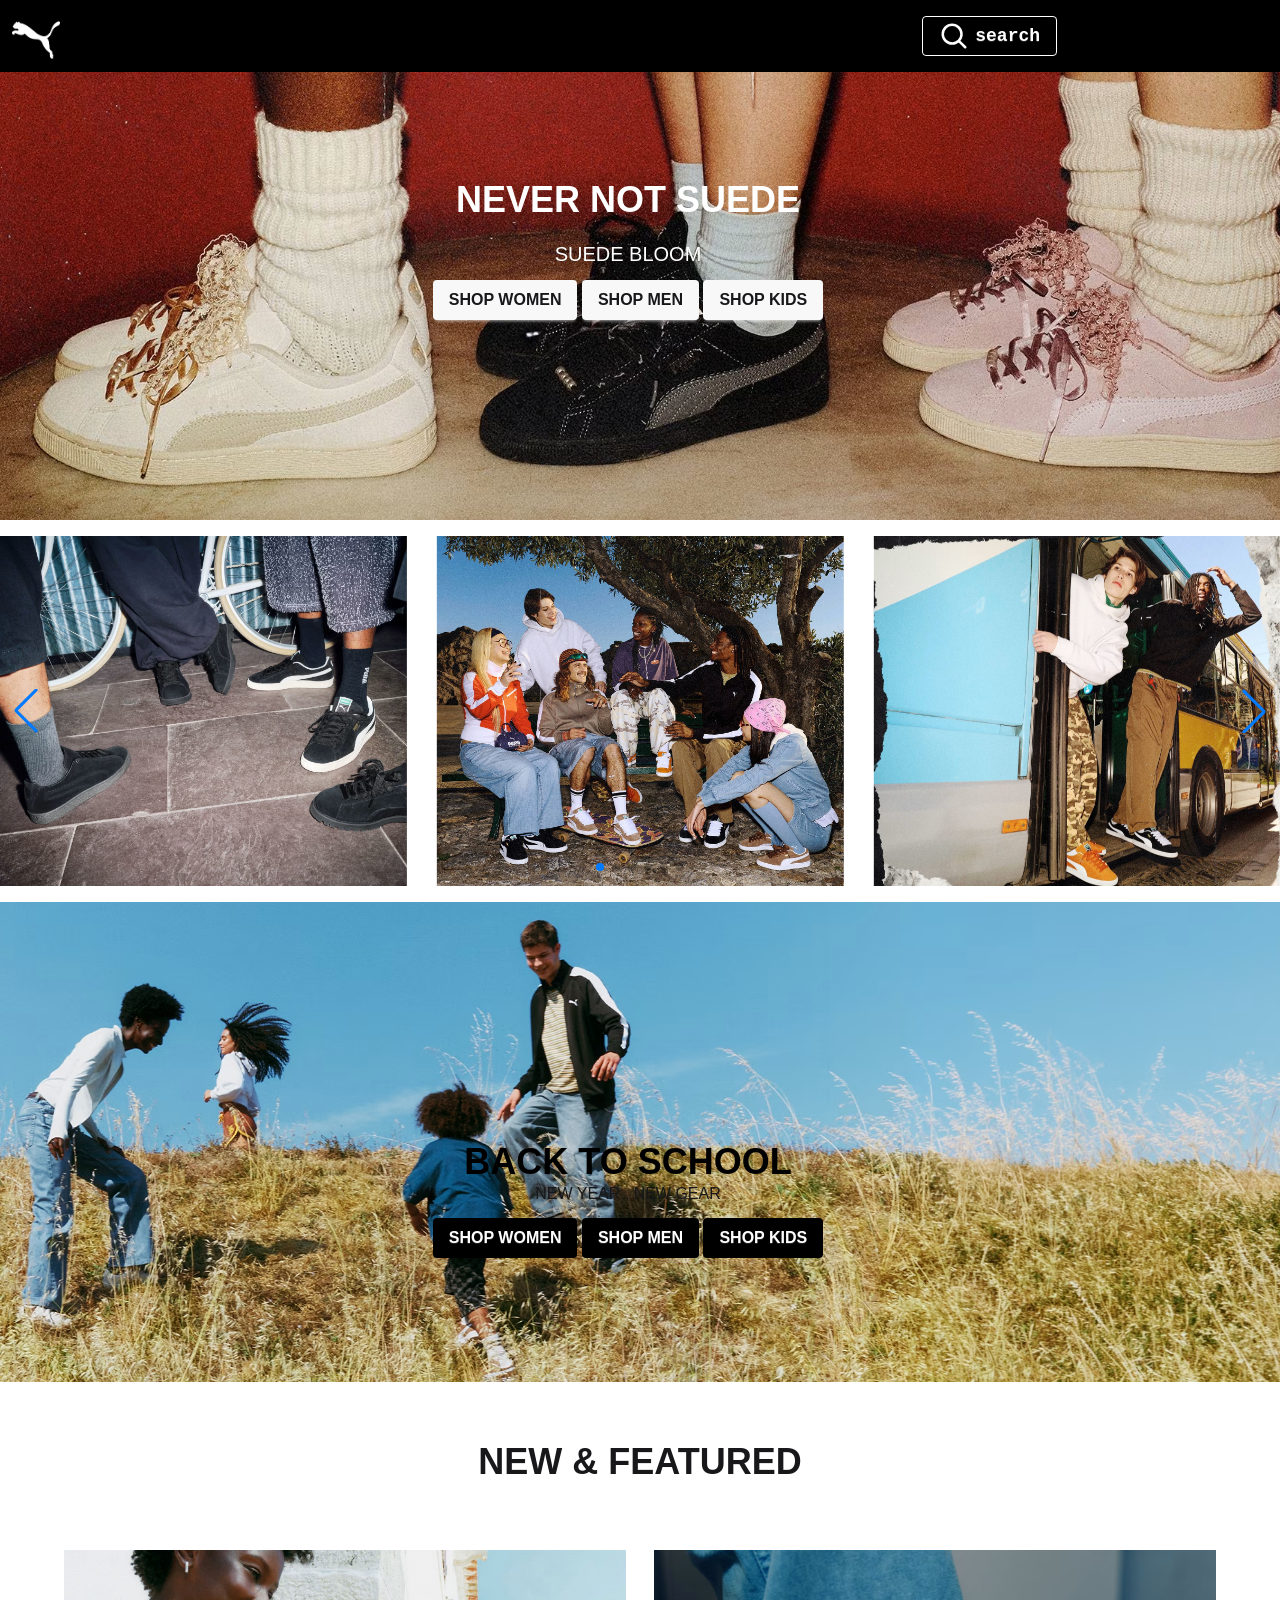
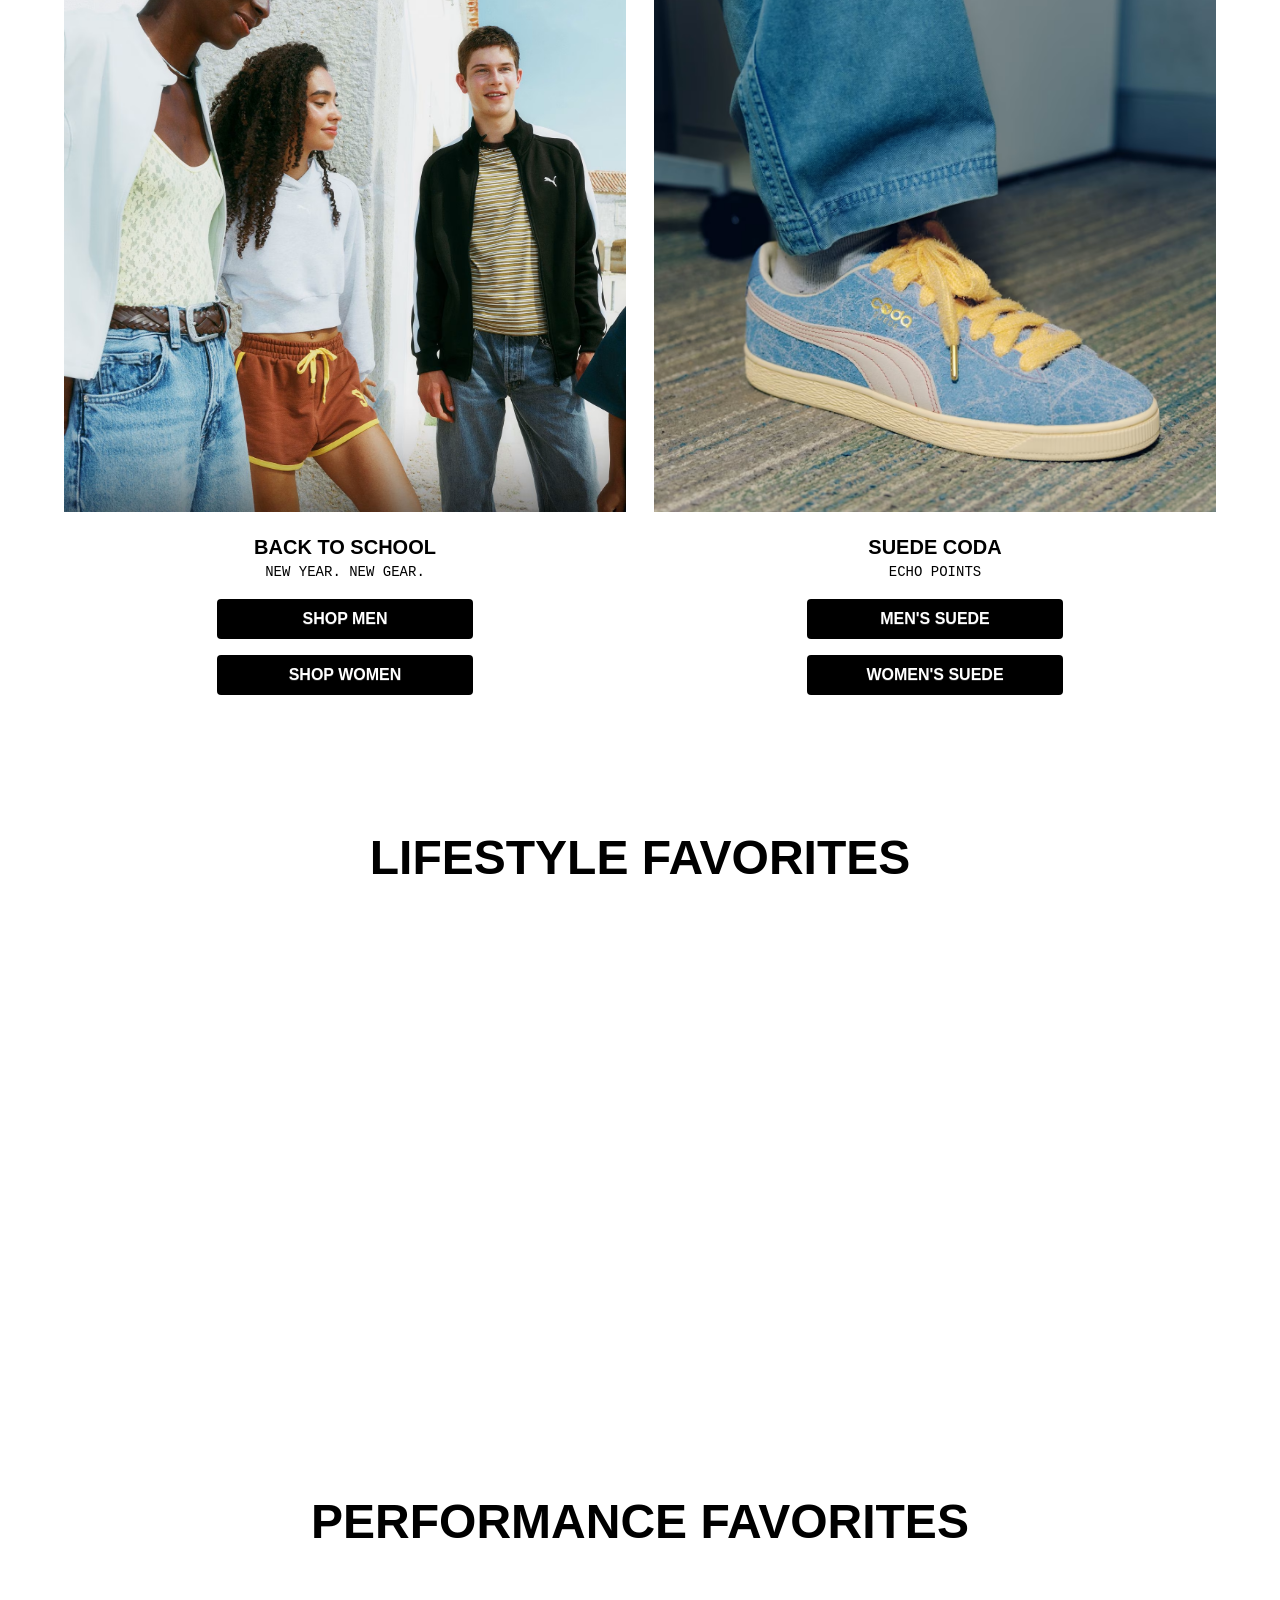
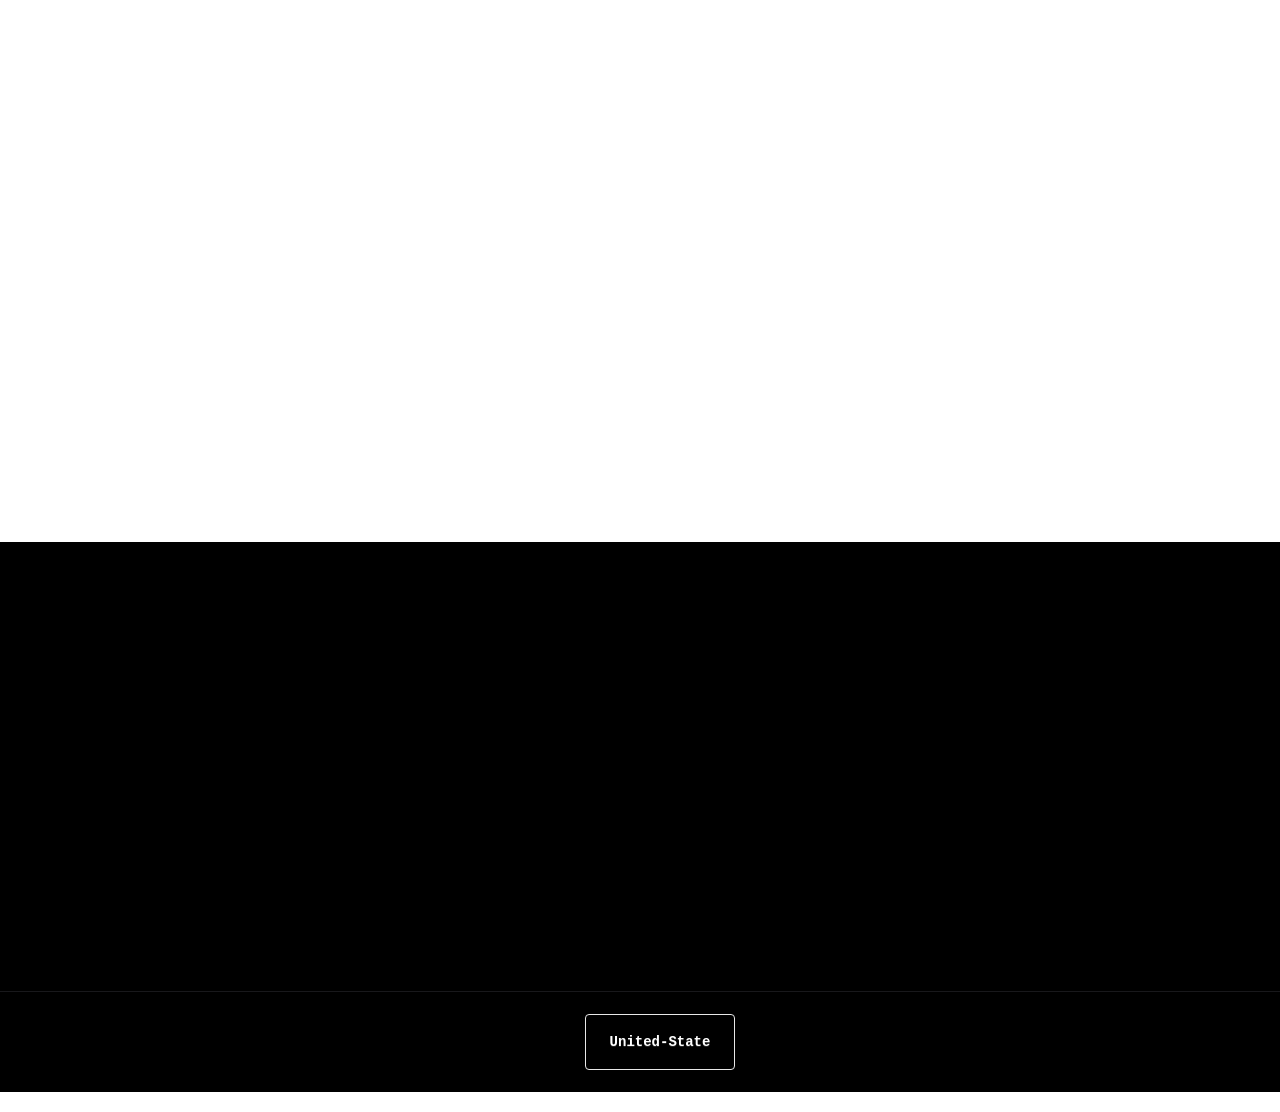
<file: index.html>
<!DOCTYPE html>
<html lang="en">
<head>
  <meta charset="UTF-8">
  <meta name="viewport" content="width=device-width, initial-scale=1.0">
  <title>PUMA.com | Clothing, Shoes, Accessories | PUMA US</title>
  <link rel="icon" href="./images/favicon.png">
  <script type="module" crossorigin src="./assets/index-BhN2_2Dj.js"></script>
  <link rel="stylesheet" crossorigin href="./assets/index-mYCbTjLN.css">
</head>
<body>
<!--#region wrapper-->
<div class="wrapper w-full bg-white">
<header class="w-full header bg-neutral-200 fixed z-10 h-18 lg:flex hidden">
  <!--#region menu-->
  <nav class="bg-black container  nav capitalize max-w-375 mx-auto h-full flex 
  gap-3 flex-row transition-all duration-200 hover:text-gray-300
  ">
    <img src="./images/favicon.png" class="h-full p-3 m-1  px-2 " alt="puma">
    
     
    <div class=" menucontainer1  font-bold px-2 h-full text-white w-[70%] hover:text-white
    gap-7 flex items-center ">
   </div>
      
  <div class="btnheader w-[15%] flex justify-center items-center">
    <button class="btn btn-secondary bg-black border-white hover:bg-gray-400 shadow-none font-mono text-white text-[18px]">
      <svg width="30px" height="30px" viewBox="0 0 24 24" fill="none" xmlns="http://www.w3.org/2000/svg">
<path d="M15.7955 15.8111L21 21M18 10.5C18 14.6421 14.6421 18 10.5 18C6.35786 18 3 14.6421 3 10.5C3 6.35786 6.35786 3 10.5 3C14.6421 3 18 6.35786 18 10.5Z" stroke="white" stroke-width="2" stroke-linecap="round" stroke-linejoin="round"/>
</svg>
            search
            </button>
  </div>
       <div class="menudo gap-8 flex items-center justify-start gap-4 w-[15%]">
           
            <div class="svg  w-[200px] gap-5 flex justify-between ">
              
            </div>
       </div>

  </nav>
  <!--#endregion menu-->
</header>
<!--#regin header mobile-->
<div class="headermob flex lg:hidden z-10 w-full justify-between gap-3 h-[40px] bg-black">
 
    <div class="menucon w-auto shrink-0 flex flex-row justify-start gap-1">
    </div>

 <div class="logo shrink-0">
  <img src="./images/favicon.png" class="w-12 h-10 " alt="">
 </div>
 <div class="menucondo w-auto shrink-0 flex justify-end flex-row">
   <div class="person">
    <button class="w-[40px] h-[40px] rounded-[20px] bg-black flex justify-center items-center hover:bg-gray-900 shadow-none border-none">
   <img src="./images/person.svg" class="w-5 h-5" alt="">
  </button>
  </div>
  <div class="basket">
    <button class="w-[40px] h-[40px] rounded-[20px] bg-black flex justify-center items-center hover:bg-gray-900 shadow-none border-none">
   <img src="./images/basket.svg " class="w-5 h-5" alt="">
  </button>
  </div>
  </div>
 
</div>
<!--#endregion header mobile-->

<!--#region firstbackground-->
<div class="w-full max-w-375 mx-auto lg:h-130 firstbackground flex h-80 "></div>
<!--#endregion firstbackground-->

<!--#region swiper1-->
<div class="hero-swiper w-full mt-4 max-w-375 container mx-auto "></div>
<!--#endregion swiper1-->

<!--#region secondbg desktop-->
<div class="secondbg w-full max-w-375 mx-auto lg:h-120 mt-4 flex h-80 "></div>
<!--#endregion secondbg desktop-->
 

<!--#region card-->
<div class="card flex md:flex container lg:mx-auto w-full lg:h-240 lg:flex-col lg:my-10 
 justify-center  max-w-375 bg-white">
  </div>
<!--#endregion card-->

<!--#region products desktop-->
<div class="products hidden max-w-375 w-full h-[660px] bg-white container lg:flex flex-col mx-auto items-center">
<span class="capitalize font-bold text-5xl text-black mt-3">LIFESTYLE FAVORITES</span>
<div class="probox w-full h-[550px] mt-3  flex flex-row "></div>
</div>
<!--#endregion products desktop-->
<!--#region products mobile-->
<div class="products lg:hidden w-full flex flex-col bg-white items-center">
<span class="capitalize font-bold text-2xl text-black mb-4 mt-5">LIFESTYLE FAVORITES</span>
<div class="proboxmob w-full flex flex-col justify-center items-center ">
    
</div>
</div>
<!--#endregion products mobile-->

<!--#region pro desktop-->
<div class="pro hidden max-w-375 w-full h-[660px] container lg:flex flex-col mx-auto items-center">
<span class="capitalize font-bold text-black text-5xl mt-4">PERFORMANCE FAVORITES</span>
<div class="probox2 w-full h-[550px] mt-5  flex flex-row "></div>
</div>
<!--#endregion pro desktop-->
<!--#region pro mobile-->
<div class="mobilepro w-full text-black h-150 bg-white flex flex-col items-center lg:hidden">

</div>
<!--#endregion pro mobile-->

<!--#region footerdesktop-->
<div class="footerdesk hidden  bg-black w-full mx-auto container lg:flex flex-col max-w-375 h-[550px]">
<div class="firstpart  w-full h-[450px] flex flex-row">
   
  <div class="first flex-1 min-w-0 flex justify-center items-start lg:px-24 flex-col h-full ">
</div>

  <div class="sec flex-1 min-w-0 flex justify-center items-start lg:px-22 flex-col h-full ">
   
  </div>
  
  <div class="third flex-1 min-w-0 flex justify-center items-start lg:px-22 flex-col h-full ">
    
  </div>
  <div class="forth flex-1 min-w-0 flex justify-center items-start lg:px-22 flex-col h-full ">
  
  </div>
</div>
<hr class="w-full bg-white">

<div class="footerdesksec w-full h-25 flex flex-row ">
  
  <div class="partyek flex-1 min-w-0 h-full mt-5 px-5 flex flex-row gap-3">
   </div>
   <div class="Language flex-1 min-w-0 flex justify-center items-center">
    <button class="btn btn-xs bg-black font-mono shadow-none hover:bg-gray-300
    sm:btn-sm md:btn-md lg:btn-lg xl:btn-xl capitalize text-white text-[14px] ">United-state</button>
   </div>
   <div class="text flex-1 min-w-0 mt-5 flex flex-col items-end">
    
   </div>

</div>

</div>
<!--#endregion footerdesktop-->
<!--#region footer mobile-->
<div class="lg:hidden flex w-full h-125 bg-black overflow-hidden flex-col">
<div class="ghesmataval w-[98%] "></div>
<div class="Language w-[95%]  flex justify-center items-center">
    <button class="btn btn-xs bg-black font-mono shadow-none hover:bg-gray-300
    sm:btn-sm md:btn-md lg:btn-lg xl:btn-xl capitalize text-white text-[14px] ">United-state</button>
   </div>
  <hr class="w-full bg-white mt-4 ">
  <div class="icons w-full h-[50px] mt-5 px-5 flex justify-center items-center flex-row gap-6 ">
   </div>
</div>
<!--#endregion footer mobile-->


</div>
<!--#endregion wrapper-->




<script src="./swiper/swiper-bundle.min.js"></script>
</body>
</html>
</file>
<file: assets/index-mYCbTjLN.css>
:root{--swiper-theme-color:#007aff}:host{z-index:1;margin-left:auto;margin-right:auto;display:block;position:relative}.swiper{z-index:1;margin-left:auto;margin-right:auto;padding:0;list-style:none;display:block;position:relative;overflow:hidden}.swiper-vertical>.swiper-wrapper{flex-direction:column}.swiper-wrapper{box-sizing:initial;height:100%;transition-property:transform;transition-timing-function:var(--swiper-wrapper-transition-timing-function,initial);z-index:1;width:100%;display:flex;position:relative}.swiper-android .swiper-slide,.swiper-ios .swiper-slide,.swiper-wrapper{transform:translateZ(0)}.swiper-horizontal{touch-action:pan-y}.swiper-vertical{touch-action:pan-x}.swiper-slide{flex-shrink:0;width:100%;height:100%;transition-property:transform;display:block;position:relative}.swiper-slide-invisible-blank{visibility:hidden}.swiper-autoheight,.swiper-autoheight .swiper-slide{height:auto}.swiper-autoheight .swiper-wrapper{align-items:flex-start;transition-property:transform,height}.swiper-backface-hidden .swiper-slide{backface-visibility:hidden;transform:translateZ(0)}.swiper-3d.swiper-css-mode .swiper-wrapper{perspective:1200px}.swiper-3d .swiper-wrapper{transform-style:preserve-3d}.swiper-3d{perspective:1200px}.swiper-3d .swiper-cube-shadow,.swiper-3d .swiper-slide{transform-style:preserve-3d}.swiper-css-mode>.swiper-wrapper{scrollbar-width:none;-ms-overflow-style:none;overflow:auto}.swiper-css-mode>.swiper-wrapper::-webkit-scrollbar{display:none}.swiper-css-mode>.swiper-wrapper>.swiper-slide{scroll-snap-align:start start}.swiper-css-mode.swiper-horizontal>.swiper-wrapper{scroll-snap-type:x mandatory}.swiper-css-mode.swiper-horizontal>.swiper-wrapper>.swiper-slide:first-child{margin-inline-start:var(--swiper-slides-offset-before);scroll-margin-inline-start:var(--swiper-slides-offset-before)}.swiper-css-mode.swiper-horizontal>.swiper-wrapper>.swiper-slide:last-child{margin-inline-end:var(--swiper-slides-offset-after)}.swiper-css-mode.swiper-vertical>.swiper-wrapper{scroll-snap-type:y mandatory}.swiper-css-mode.swiper-vertical>.swiper-wrapper>.swiper-slide:first-child{margin-block-start:var(--swiper-slides-offset-before);scroll-margin-block-start:var(--swiper-slides-offset-before)}.swiper-css-mode.swiper-vertical>.swiper-wrapper>.swiper-slide:last-child{margin-block-end:var(--swiper-slides-offset-after)}.swiper-css-mode.swiper-free-mode>.swiper-wrapper{scroll-snap-type:none}.swiper-css-mode.swiper-free-mode>.swiper-wrapper>.swiper-slide{scroll-snap-align:none}.swiper-css-mode.swiper-centered>.swiper-wrapper:before{content:"";flex-shrink:0;order:9999}.swiper-css-mode.swiper-centered>.swiper-wrapper>.swiper-slide{scroll-snap-align:center center;scroll-snap-stop:always}.swiper-css-mode.swiper-centered.swiper-horizontal>.swiper-wrapper>.swiper-slide:first-child{margin-inline-start:var(--swiper-centered-offset-before)}.swiper-css-mode.swiper-centered.swiper-horizontal>.swiper-wrapper:before{height:100%;min-height:1px;width:var(--swiper-centered-offset-after)}.swiper-css-mode.swiper-centered.swiper-vertical>.swiper-wrapper>.swiper-slide:first-child{margin-block-start:var(--swiper-centered-offset-before)}.swiper-css-mode.swiper-centered.swiper-vertical>.swiper-wrapper:before{height:var(--swiper-centered-offset-after);width:100%;min-width:1px}.swiper-3d .swiper-slide-shadow,.swiper-3d .swiper-slide-shadow-bottom,.swiper-3d .swiper-slide-shadow-left,.swiper-3d .swiper-slide-shadow-right,.swiper-3d .swiper-slide-shadow-top{pointer-events:none;z-index:10;width:100%;height:100%;position:absolute;top:0;left:0}.swiper-3d .swiper-slide-shadow{background:#00000026}.swiper-3d .swiper-slide-shadow-left{background-image:linear-gradient(270deg,#00000080,#0000)}.swiper-3d .swiper-slide-shadow-right{background-image:linear-gradient(90deg,#00000080,#0000)}.swiper-3d .swiper-slide-shadow-top{background-image:linear-gradient(#0000,#00000080)}.swiper-3d .swiper-slide-shadow-bottom{background-image:linear-gradient(#00000080,#0000)}.swiper-lazy-preloader{border:4px solid var(--swiper-preloader-color,var(--swiper-theme-color));box-sizing:border-box;transform-origin:50%;z-index:10;border-top:4px solid #0000;border-radius:50%;width:42px;height:42px;margin-top:-21px;margin-left:-21px;position:absolute;top:50%;left:50%}:is(.swiper-watch-progress .swiper-slide-visible,.swiper:not(.swiper-watch-progress)) .swiper-lazy-preloader{animation:1s linear infinite swiper-preloader-spin}.swiper-lazy-preloader-white{--swiper-preloader-color:#fff}.swiper-lazy-preloader-black{--swiper-preloader-color:#000}@keyframes swiper-preloader-spin{0%{transform:rotate(0)}to{transform:rotate(1turn)}}.swiper-virtual .swiper-slide{-webkit-backface-visibility:hidden;transform:translateZ(0)}.swiper-virtual.swiper-css-mode .swiper-wrapper:after{content:"";pointer-events:none;position:absolute;top:0;left:0}.swiper-virtual.swiper-css-mode.swiper-horizontal .swiper-wrapper:after{height:1px;width:var(--swiper-virtual-size)}.swiper-virtual.swiper-css-mode.swiper-vertical .swiper-wrapper:after{height:var(--swiper-virtual-size);width:1px}:root{--swiper-navigation-size:44px}.swiper-button-next,.swiper-button-prev{color:var(--swiper-navigation-color,var(--swiper-theme-color));cursor:pointer;height:var(--swiper-navigation-size);width:var(--swiper-navigation-size);z-index:10;justify-content:center;align-items:center;display:flex;position:absolute}:is(.swiper-button-next,.swiper-button-prev).swiper-button-disabled{cursor:auto;opacity:.35;pointer-events:none}:is(.swiper-button-next,.swiper-button-prev).swiper-button-hidden{cursor:auto;opacity:0;pointer-events:none}.swiper-navigation-disabled :is(.swiper-button-next,.swiper-button-prev){display:none!important}:is(.swiper-button-next,.swiper-button-prev) ::slotted(svg),:is(.swiper-button-next,.swiper-button-prev) svg{object-fit:contain;transform-origin:50%;fill:currentColor;pointer-events:none;width:100%;height:100%}.swiper-button-lock{display:none}.swiper-button-next,.swiper-button-prev{margin-top:calc(0px - var(--swiper-navigation-size)/2);top:var(--swiper-navigation-top-offset,50%)}.swiper-button-prev{left:var(--swiper-navigation-sides-offset,4px);right:auto}.swiper-button-prev .swiper-navigation-icon,.swiper-button-prev ::slotted(.swiper-navigation-icon){transform:rotate(180deg)}.swiper-button-next{left:auto;right:var(--swiper-navigation-sides-offset,4px)}.swiper-horizontal .swiper-button-next,.swiper-horizontal .swiper-button-prev,.swiper-horizontal~.swiper-button-next,.swiper-horizontal~.swiper-button-prev{margin-left:0;margin-top:calc(0px - var(--swiper-navigation-size)/2);top:var(--swiper-navigation-top-offset,50%)}.swiper-horizontal.swiper-rtl .swiper-button-next,.swiper-horizontal.swiper-rtl~.swiper-button-next,.swiper-horizontal~.swiper-button-prev,.swiper-horizontal .swiper-button-prev{left:var(--swiper-navigation-sides-offset,4px);right:auto}.swiper-horizontal.swiper-rtl .swiper-button-prev,.swiper-horizontal.swiper-rtl~.swiper-button-prev,.swiper-horizontal~.swiper-button-next,.swiper-horizontal .swiper-button-next{left:auto;right:var(--swiper-navigation-sides-offset,4px)}:is(.swiper-horizontal.swiper-rtl .swiper-button-next,.swiper-horizontal.swiper-rtl~.swiper-button-next,.swiper-horizontal~.swiper-button-prev,.swiper-horizontal .swiper-button-prev) .swiper-navigation-icon,:is(.swiper-horizontal.swiper-rtl .swiper-button-next,.swiper-horizontal.swiper-rtl~.swiper-button-next,.swiper-horizontal~.swiper-button-prev,.swiper-horizontal .swiper-button-prev) ::slotted(.swiper-navigation-icon){transform:rotate(180deg)}:is(.swiper-horizontal.swiper-rtl .swiper-button-prev,.swiper-horizontal.swiper-rtl~.swiper-button-prev) .swiper-navigation-icon,:is(.swiper-horizontal.swiper-rtl .swiper-button-prev,.swiper-horizontal.swiper-rtl~.swiper-button-prev) ::slotted(.swiper-navigation-icon){transform:rotate(0)}.swiper-vertical .swiper-button-next,.swiper-vertical .swiper-button-prev,.swiper-vertical~.swiper-button-next,.swiper-vertical~.swiper-button-prev{left:var(--swiper-navigation-top-offset,50%);margin-left:calc(0px - var(--swiper-navigation-size)/2);margin-top:0;right:auto}.swiper-vertical .swiper-button-prev,.swiper-vertical~.swiper-button-prev{bottom:auto;top:var(--swiper-navigation-sides-offset,4px)}:is(.swiper-vertical .swiper-button-prev,.swiper-vertical~.swiper-button-prev) .swiper-navigation-icon,:is(.swiper-vertical .swiper-button-prev,.swiper-vertical~.swiper-button-prev) ::slotted(.swiper-navigation-icon){transform:rotate(-90deg)}.swiper-vertical .swiper-button-next,.swiper-vertical~.swiper-button-next{bottom:var(--swiper-navigation-sides-offset,4px);top:auto}:is(.swiper-vertical .swiper-button-next,.swiper-vertical~.swiper-button-next) .swiper-navigation-icon,:is(.swiper-vertical .swiper-button-next,.swiper-vertical~.swiper-button-next) ::slotted(.swiper-navigation-icon){transform:rotate(90deg)}.swiper-pagination{text-align:center;z-index:10;transition:opacity .3s;position:absolute;transform:translateZ(0)}.swiper-pagination.swiper-pagination-hidden{opacity:0}.swiper-pagination.swiper-pagination-disabled,.swiper-pagination-disabled>.swiper-pagination{display:none!important}.swiper-horizontal>.swiper-pagination-bullets,.swiper-pagination-bullets.swiper-pagination-horizontal,.swiper-pagination-custom,.swiper-pagination-fraction{bottom:var(--swiper-pagination-bottom,8px);left:0;top:var(--swiper-pagination-top,auto);width:100%}.swiper-pagination-bullets-dynamic{font-size:0;overflow:hidden}.swiper-pagination-bullets-dynamic .swiper-pagination-bullet{position:relative;transform:scale(.33)}.swiper-pagination-bullets-dynamic .swiper-pagination-bullet-active,.swiper-pagination-bullets-dynamic .swiper-pagination-bullet-active-main{transform:scale(1)}.swiper-pagination-bullets-dynamic .swiper-pagination-bullet-active-prev{transform:scale(.66)}.swiper-pagination-bullets-dynamic .swiper-pagination-bullet-active-prev-prev{transform:scale(.33)}.swiper-pagination-bullets-dynamic .swiper-pagination-bullet-active-next{transform:scale(.66)}.swiper-pagination-bullets-dynamic .swiper-pagination-bullet-active-next-next{transform:scale(.33)}.swiper-pagination-bullet{background:var(--swiper-pagination-bullet-inactive-color,#000);border-radius:var(--swiper-pagination-bullet-border-radius,50%);height:var(--swiper-pagination-bullet-height,var(--swiper-pagination-bullet-size,8px));opacity:var(--swiper-pagination-bullet-inactive-opacity,.2);width:var(--swiper-pagination-bullet-width,var(--swiper-pagination-bullet-size,8px));display:inline-block}button.swiper-pagination-bullet{appearance:none;box-shadow:none;border:none;margin:0;padding:0}.swiper-pagination-clickable .swiper-pagination-bullet{cursor:pointer}.swiper-pagination-bullet:only-child{display:none!important}.swiper-pagination-bullet-active{background:var(--swiper-pagination-color,var(--swiper-theme-color));opacity:var(--swiper-pagination-bullet-opacity,1)}.swiper-pagination-vertical.swiper-pagination-bullets,.swiper-vertical>.swiper-pagination-bullets{left:var(--swiper-pagination-left,auto);right:var(--swiper-pagination-right,8px);top:50%;transform:translateY(-50%)}:is(.swiper-pagination-vertical.swiper-pagination-bullets,.swiper-vertical>.swiper-pagination-bullets) .swiper-pagination-bullet{margin:var(--swiper-pagination-bullet-vertical-gap,6px) 0;display:block}:is(.swiper-pagination-vertical.swiper-pagination-bullets,.swiper-vertical>.swiper-pagination-bullets).swiper-pagination-bullets-dynamic{width:8px;top:50%;transform:translateY(-50%)}:is(.swiper-pagination-vertical.swiper-pagination-bullets,.swiper-vertical>.swiper-pagination-bullets).swiper-pagination-bullets-dynamic .swiper-pagination-bullet{transition:transform .2s,top .2s;display:inline-block}:is(.swiper-horizontal>.swiper-pagination-bullets,.swiper-pagination-horizontal.swiper-pagination-bullets) .swiper-pagination-bullet{margin:0 var(--swiper-pagination-bullet-horizontal-gap,4px)}:is(.swiper-horizontal>.swiper-pagination-bullets,.swiper-pagination-horizontal.swiper-pagination-bullets).swiper-pagination-bullets-dynamic{white-space:nowrap;left:50%;transform:translate(-50%)}:is(.swiper-horizontal>.swiper-pagination-bullets,.swiper-pagination-horizontal.swiper-pagination-bullets).swiper-pagination-bullets-dynamic .swiper-pagination-bullet{transition:transform .2s,left .2s}.swiper-horizontal.swiper-rtl>.swiper-pagination-bullets-dynamic .swiper-pagination-bullet{transition:transform .2s,right .2s}.swiper-pagination-fraction{color:var(--swiper-pagination-fraction-color,inherit)}.swiper-pagination-progressbar{background:var(--swiper-pagination-progressbar-bg-color,#00000040);position:absolute}.swiper-pagination-progressbar .swiper-pagination-progressbar-fill{background:var(--swiper-pagination-color,var(--swiper-theme-color));transform-origin:0 0;width:100%;height:100%;position:absolute;top:0;left:0;transform:scale(0)}.swiper-rtl .swiper-pagination-progressbar .swiper-pagination-progressbar-fill{transform-origin:100% 0}.swiper-pagination-progressbar.swiper-pagination-horizontal,.swiper-pagination-progressbar.swiper-pagination-vertical.swiper-pagination-progressbar-opposite,.swiper-horizontal>.swiper-pagination-progressbar,.swiper-vertical>.swiper-pagination-progressbar.swiper-pagination-progressbar-opposite{height:var(--swiper-pagination-progressbar-size,4px);width:100%;top:0;left:0}.swiper-pagination-progressbar.swiper-pagination-horizontal.swiper-pagination-progressbar-opposite,.swiper-pagination-progressbar.swiper-pagination-vertical,.swiper-horizontal>.swiper-pagination-progressbar.swiper-pagination-progressbar-opposite,.swiper-vertical>.swiper-pagination-progressbar{height:100%;width:var(--swiper-pagination-progressbar-size,4px);top:0;left:0}.swiper-pagination-lock{display:none}.swiper-scrollbar{background:var(--swiper-scrollbar-bg-color,#0000001a);border-radius:var(--swiper-scrollbar-border-radius,10px);touch-action:none;position:relative}.swiper-scrollbar.swiper-scrollbar-disabled,.swiper-scrollbar-disabled>.swiper-scrollbar{display:none!important}.swiper-scrollbar.swiper-scrollbar-horizontal,.swiper-horizontal>.swiper-scrollbar{bottom:var(--swiper-scrollbar-bottom,4px);height:var(--swiper-scrollbar-size,4px);left:var(--swiper-scrollbar-sides-offset,1%);top:var(--swiper-scrollbar-top,auto);width:calc(100% - var(--swiper-scrollbar-sides-offset,1%)*2);z-index:50;position:absolute}.swiper-scrollbar.swiper-scrollbar-vertical,.swiper-vertical>.swiper-scrollbar{height:calc(100% - var(--swiper-scrollbar-sides-offset,1%)*2);left:var(--swiper-scrollbar-left,auto);right:var(--swiper-scrollbar-right,4px);top:var(--swiper-scrollbar-sides-offset,1%);width:var(--swiper-scrollbar-size,4px);z-index:50;position:absolute}.swiper-scrollbar-drag{background:var(--swiper-scrollbar-drag-bg-color,#00000080);border-radius:var(--swiper-scrollbar-border-radius,10px);width:100%;height:100%;position:relative;top:0;left:0}.swiper-scrollbar-cursor-drag{cursor:move}.swiper-scrollbar-lock{display:none}.swiper-zoom-container{text-align:center;justify-content:center;align-items:center;width:100%;height:100%;display:flex}.swiper-zoom-container>canvas,.swiper-zoom-container>img,.swiper-zoom-container>svg{object-fit:contain;max-width:100%;max-height:100%}.swiper-slide-zoomed{cursor:move;touch-action:none}.swiper .swiper-notification{opacity:0;pointer-events:none;z-index:-1000;position:absolute;top:0;left:0}.swiper-free-mode>.swiper-wrapper{margin:0 auto;transition-timing-function:ease-out}.swiper-grid>.swiper-wrapper{flex-wrap:wrap}.swiper-grid-column>.swiper-wrapper{flex-flow:column wrap}.swiper-fade.swiper-free-mode .swiper-slide{transition-timing-function:ease-out}.swiper-fade .swiper-slide{pointer-events:none;transition-property:opacity}.swiper-fade .swiper-slide .swiper-slide{pointer-events:none}.swiper-fade .swiper-slide-active{pointer-events:auto}.swiper-fade .swiper-slide-active .swiper-slide-active{pointer-events:auto}.swiper.swiper-cube{overflow:visible}.swiper-cube .swiper-slide{backface-visibility:hidden;pointer-events:none;transform-origin:0 0;visibility:hidden;z-index:1;width:100%;height:100%}.swiper-cube .swiper-slide .swiper-slide{pointer-events:none}.swiper-cube.swiper-rtl .swiper-slide{transform-origin:100% 0}.swiper-cube .swiper-slide-active,.swiper-cube .swiper-slide-active .swiper-slide-active{pointer-events:auto}.swiper-cube .swiper-slide-active,.swiper-cube .swiper-slide-next,.swiper-cube .swiper-slide-prev{pointer-events:auto;visibility:visible}.swiper-cube .swiper-cube-shadow{opacity:.6;z-index:0;width:100%;height:100%;position:absolute;bottom:0;left:0}.swiper-cube .swiper-cube-shadow:before{content:"";filter:blur(50px);background:#000;position:absolute;inset:0}.swiper-cube .swiper-slide-next+.swiper-slide{pointer-events:auto;visibility:visible}.swiper-cube .swiper-slide-shadow-cube.swiper-slide-shadow-bottom,.swiper-cube .swiper-slide-shadow-cube.swiper-slide-shadow-left,.swiper-cube .swiper-slide-shadow-cube.swiper-slide-shadow-right,.swiper-cube .swiper-slide-shadow-cube.swiper-slide-shadow-top{backface-visibility:hidden;z-index:0}.swiper.swiper-flip{overflow:visible}.swiper-flip .swiper-slide{backface-visibility:hidden;pointer-events:none;z-index:1}.swiper-flip .swiper-slide .swiper-slide{pointer-events:none}.swiper-flip .swiper-slide-active,.swiper-flip .swiper-slide-active .swiper-slide-active{pointer-events:auto}.swiper-flip .swiper-slide-shadow-flip.swiper-slide-shadow-bottom,.swiper-flip .swiper-slide-shadow-flip.swiper-slide-shadow-left,.swiper-flip .swiper-slide-shadow-flip.swiper-slide-shadow-right,.swiper-flip .swiper-slide-shadow-flip.swiper-slide-shadow-top{backface-visibility:hidden;z-index:0}.swiper-creative .swiper-slide{backface-visibility:hidden;transition-property:transform,opacity,height;overflow:hidden}.swiper.swiper-cards{overflow:visible}.swiper-cards .swiper-slide{backface-visibility:hidden;transform-origin:bottom;overflow:hidden}@layer properties{@supports (((-webkit-hyphens:none)) and (not (margin-trim:inline))) or ((-moz-orient:inline) and (not (color:rgb(from red r g b)))){*,:before,:after,::backdrop{--tw-translate-x:0;--tw-translate-y:0;--tw-translate-z:0;--tw-scale-x:1;--tw-scale-y:1;--tw-scale-z:1;--tw-rotate-x:initial;--tw-rotate-y:initial;--tw-rotate-z:initial;--tw-skew-x:initial;--tw-skew-y:initial;--tw-space-y-reverse:0;--tw-space-x-reverse:0;--tw-divide-y-reverse:0;--tw-border-style:solid;--tw-leading:initial;--tw-font-weight:initial;--tw-tracking:initial;--tw-shadow:0 0 #0000;--tw-shadow-color:initial;--tw-shadow-alpha:100%;--tw-inset-shadow:0 0 #0000;--tw-inset-shadow-color:initial;--tw-inset-shadow-alpha:100%;--tw-ring-color:initial;--tw-ring-shadow:0 0 #0000;--tw-inset-ring-color:initial;--tw-inset-ring-shadow:0 0 #0000;--tw-ring-inset:initial;--tw-ring-offset-width:0px;--tw-ring-offset-color:#fff;--tw-ring-offset-shadow:0 0 #0000;--tw-blur:initial;--tw-brightness:initial;--tw-contrast:initial;--tw-grayscale:initial;--tw-hue-rotate:initial;--tw-invert:initial;--tw-opacity:initial;--tw-saturate:initial;--tw-sepia:initial;--tw-drop-shadow:initial;--tw-drop-shadow-color:initial;--tw-drop-shadow-alpha:100%;--tw-drop-shadow-size:initial;--tw-duration:initial;--tw-ease:initial;--tw-content:""}}}@layer theme{:root,:host{--font-sans:-apple-system, BlinkMacSystemFont, "Segoe UI", Roboto, "Helvetica Neue", "Noto Sans", Arial, sans-serif, "Apple Color Emoji", "Segoe UI Emoji", "Segoe UI Symbol", "Noto Color Emoji";--font-mono:ui-monospace, SFMono-Regular, Menlo, Monaco, Consolas, "Liberation Mono", "Courier New", monospace;--color-gray-50:oklch(98.5% .002 247.839);--color-gray-300:oklch(87.2% .01 258.338);--color-gray-400:oklch(70.7% .022 261.325);--color-gray-600:oklch(44.6% .03 256.802);--color-gray-900:oklch(21% .034 264.665);--color-neutral-100:oklch(97% 0 none);--color-neutral-200:oklch(92.2% 0 none);--color-black:#000;--color-white:#fff;--spacing:.25rem;--container-xl:36rem;--text-xs:.75rem;--text-xs--line-height:calc(1 / .75);--text-sm:.875rem;--text-sm--line-height:calc(1.25 / .875);--text-base:1rem;--text-base--line-height:calc(1.5 / 1);--text-lg:1.125rem;--text-lg--line-height:calc(1.75 / 1.125);--text-xl:1.25rem;--text-xl--line-height:calc(1.75 / 1.25);--text-2xl:1.5rem;--text-2xl--line-height:calc(2 / 1.5);--text-3xl:1.875rem;--text-3xl--line-height:calc(2.25 / 1.875);--text-4xl:2.25rem;--text-4xl--line-height:calc(2.5 / 2.25);--text-5xl:3rem;--text-5xl--line-height:1;--font-weight-normal:400;--font-weight-medium:500;--font-weight-semibold:600;--font-weight-bold:700;--tracking-wide:.025em;--leading-tight:1.25;--radius-sm:.25rem;--radius-lg:.5rem;--radius-2xl:1rem;--ease-out:cubic-bezier(0, 0, .2, 1);--default-transition-duration:.15s;--default-transition-timing-function:cubic-bezier(.4, 0, .2, 1);--default-font-family:var(--font-sans);--default-mono-font-family:var(--font-mono)}}@layer base{*,:after,:before,::backdrop{box-sizing:border-box;border:0 solid;margin:0;padding:0}::file-selector-button{box-sizing:border-box;border:0 solid;margin:0;padding:0}html,:host{-webkit-text-size-adjust:100%;tab-size:4;line-height:1.5;font-family:var(--default-font-family,-apple-system, BlinkMacSystemFont, "Segoe UI", Roboto, "Helvetica Neue", "Noto Sans", Arial, sans-serif, "Apple Color Emoji", "Segoe UI Emoji", "Segoe UI Symbol", "Noto Color Emoji");font-feature-settings:var(--default-font-feature-settings,normal);font-variation-settings:var(--default-font-variation-settings,normal);-webkit-tap-highlight-color:transparent}hr{height:0;color:inherit;border-top-width:1px}abbr:where([title]){-webkit-text-decoration:underline dotted;text-decoration:underline dotted}h1,h2,h3,h4,h5,h6{font-size:inherit;font-weight:inherit}a{color:inherit;-webkit-text-decoration:inherit;-webkit-text-decoration:inherit;-webkit-text-decoration:inherit;-webkit-text-decoration:inherit;text-decoration:inherit}b,strong{font-weight:bolder}code,kbd,samp,pre{font-family:var(--default-mono-font-family,ui-monospace, SFMono-Regular, Menlo, Monaco, Consolas, "Liberation Mono", "Courier New", monospace);font-feature-settings:var(--default-mono-font-feature-settings,normal);font-variation-settings:var(--default-mono-font-variation-settings,normal);font-size:1em}small{font-size:80%}sub,sup{vertical-align:baseline;font-size:75%;line-height:0;position:relative}sub{bottom:-.25em}sup{top:-.5em}table{text-indent:0;border-color:inherit;border-collapse:collapse}:-moz-focusring:where(:not(iframe)){outline:auto}progress{vertical-align:baseline}summary{display:list-item}ol,ul,menu{list-style:none}img,svg,video,canvas,audio,iframe,embed,object{vertical-align:middle;display:block}img,video{max-width:100%;height:auto}button,input,select,optgroup,textarea{font:inherit;font-feature-settings:inherit;font-variation-settings:inherit;letter-spacing:inherit;color:inherit;opacity:1;background-color:#0000;border-radius:0}::file-selector-button{font:inherit;font-feature-settings:inherit;font-variation-settings:inherit;letter-spacing:inherit;color:inherit;opacity:1;background-color:#0000;border-radius:0}:where(select:is([multiple],[size])) optgroup{font-weight:bolder}:where(select:is([multiple],[size])) optgroup option{padding-inline-start:20px}::file-selector-button{margin-inline-end:4px}::placeholder{opacity:1}@supports (not ((-webkit-appearance:-apple-pay-button))) or (contain-intrinsic-size:1px){::placeholder{color:currentColor}@supports (color:color-mix(in lab, red, red)){::placeholder{color:color-mix(in oklab, currentcolor 50%, transparent)}}}textarea{resize:vertical}::-webkit-search-decoration{-webkit-appearance:none}::-webkit-date-and-time-value{min-height:1lh;text-align:inherit}::-webkit-datetime-edit{display:inline-flex}::-webkit-datetime-edit-fields-wrapper{padding:0}::-webkit-datetime-edit{padding-block:0}::-webkit-datetime-edit-year-field{padding-block:0}::-webkit-datetime-edit-month-field{padding-block:0}::-webkit-datetime-edit-day-field{padding-block:0}::-webkit-datetime-edit-hour-field{padding-block:0}::-webkit-datetime-edit-minute-field{padding-block:0}::-webkit-datetime-edit-second-field{padding-block:0}::-webkit-datetime-edit-millisecond-field{padding-block:0}::-webkit-datetime-edit-meridiem-field{padding-block:0}::-webkit-calendar-picker-indicator{line-height:1}:-moz-ui-invalid{box-shadow:none}button,input:where([type=button],[type=reset],[type=submit]){appearance:button}::file-selector-button{appearance:button}::-webkit-inner-spin-button{height:auto}::-webkit-outer-spin-button{height:auto}[hidden]:where(:not([hidden=until-found])){display:none!important}:where(:root),[data-theme=light]{--lightningcss-light:initial;--lightningcss-dark: ;color-scheme:light;--color-base-100:oklch(100% 0 0);--color-base-200:oklch(98% 0 0);--color-base-300:oklch(95% 0 0);--color-base-content:oklch(21% .006 285.885);--color-primary:oklch(45% .24 277.023);--color-primary-content:oklch(93% .034 272.788);--color-secondary:oklch(65% .241 354.308);--color-secondary-content:oklch(94% .028 342.258);--color-accent:oklch(77% .152 181.912);--color-accent-content:oklch(38% .063 188.416);--color-neutral:oklch(14% .005 285.823);--color-neutral-content:oklch(92% .004 286.32);--color-info:oklch(74% .16 232.661);--color-info-content:oklch(29% .066 243.157);--color-success:oklch(76% .177 163.223);--color-success-content:oklch(37% .077 168.94);--color-warning:oklch(82% .189 84.429);--color-warning-content:oklch(41% .112 45.904);--color-error:oklch(71% .194 13.428);--color-error-content:oklch(27% .105 12.094);--radius-selector:.5rem;--radius-field:.25rem;--radius-box:.5rem;--size-selector:.25rem;--size-field:.25rem;--border:1px;--depth:1;--noise:0}:root:has(input.theme-controller[value=light]:checked){--lightningcss-light:initial;--lightningcss-dark: ;color-scheme:light;--color-base-100:oklch(100% 0 0);--color-base-200:oklch(98% 0 0);--color-base-300:oklch(95% 0 0);--color-base-content:oklch(21% .006 285.885);--color-primary:oklch(45% .24 277.023);--color-primary-content:oklch(93% .034 272.788);--color-secondary:oklch(65% .241 354.308);--color-secondary-content:oklch(94% .028 342.258);--color-accent:oklch(77% .152 181.912);--color-accent-content:oklch(38% .063 188.416);--color-neutral:oklch(14% .005 285.823);--color-neutral-content:oklch(92% .004 286.32);--color-info:oklch(74% .16 232.661);--color-info-content:oklch(29% .066 243.157);--color-success:oklch(76% .177 163.223);--color-success-content:oklch(37% .077 168.94);--color-warning:oklch(82% .189 84.429);--color-warning-content:oklch(41% .112 45.904);--color-error:oklch(71% .194 13.428);--color-error-content:oklch(27% .105 12.094);--radius-selector:.5rem;--radius-field:.25rem;--radius-box:.5rem;--size-selector:.25rem;--size-field:.25rem;--border:1px;--depth:1;--noise:0}@media (prefers-color-scheme:dark){:root:not([data-theme]){--lightningcss-light: ;--lightningcss-dark:initial;color-scheme:dark;--color-base-100:oklch(25.33% .016 252.42);--color-base-200:oklch(23.26% .014 253.1);--color-base-300:oklch(21.15% .012 254.09);--color-base-content:oklch(97.807% .029 256.847);--color-primary:oklch(58% .233 277.117);--color-primary-content:oklch(96% .018 272.314);--color-secondary:oklch(65% .241 354.308);--color-secondary-content:oklch(94% .028 342.258);--color-accent:oklch(77% .152 181.912);--color-accent-content:oklch(38% .063 188.416);--color-neutral:oklch(14% .005 285.823);--color-neutral-content:oklch(92% .004 286.32);--color-info:oklch(74% .16 232.661);--color-info-content:oklch(29% .066 243.157);--color-success:oklch(76% .177 163.223);--color-success-content:oklch(37% .077 168.94);--color-warning:oklch(82% .189 84.429);--color-warning-content:oklch(41% .112 45.904);--color-error:oklch(71% .194 13.428);--color-error-content:oklch(27% .105 12.094);--radius-selector:.5rem;--radius-field:.25rem;--radius-box:.5rem;--size-selector:.25rem;--size-field:.25rem;--border:1px;--depth:1;--noise:0}}:is(:root:has(input.theme-controller[value=light]:checked),[data-theme=light]){--lightningcss-light:initial;--lightningcss-dark: ;color-scheme:light;--color-base-100:oklch(100% 0 0);--color-base-200:oklch(98% 0 0);--color-base-300:oklch(95% 0 0);--color-base-content:oklch(21% .006 285.885);--color-primary:oklch(45% .24 277.023);--color-primary-content:oklch(93% .034 272.788);--color-secondary:oklch(65% .241 354.308);--color-secondary-content:oklch(94% .028 342.258);--color-accent:oklch(77% .152 181.912);--color-accent-content:oklch(38% .063 188.416);--color-neutral:oklch(14% .005 285.823);--color-neutral-content:oklch(92% .004 286.32);--color-info:oklch(74% .16 232.661);--color-info-content:oklch(29% .066 243.157);--color-success:oklch(76% .177 163.223);--color-success-content:oklch(37% .077 168.94);--color-warning:oklch(82% .189 84.429);--color-warning-content:oklch(41% .112 45.904);--color-error:oklch(71% .194 13.428);--color-error-content:oklch(27% .105 12.094);--radius-selector:.5rem;--radius-field:.25rem;--radius-box:.5rem;--size-selector:.25rem;--size-field:.25rem;--border:1px;--depth:1;--noise:0}:is(:root:has(input.theme-controller[value=dark]:checked),[data-theme=dark]){--lightningcss-light: ;--lightningcss-dark:initial;color-scheme:dark;--color-base-100:oklch(25.33% .016 252.42);--color-base-200:oklch(23.26% .014 253.1);--color-base-300:oklch(21.15% .012 254.09);--color-base-content:oklch(97.807% .029 256.847);--color-primary:oklch(58% .233 277.117);--color-primary-content:oklch(96% .018 272.314);--color-secondary:oklch(65% .241 354.308);--color-secondary-content:oklch(94% .028 342.258);--color-accent:oklch(77% .152 181.912);--color-accent-content:oklch(38% .063 188.416);--color-neutral:oklch(14% .005 285.823);--color-neutral-content:oklch(92% .004 286.32);--color-info:oklch(74% .16 232.661);--color-info-content:oklch(29% .066 243.157);--color-success:oklch(76% .177 163.223);--color-success-content:oklch(37% .077 168.94);--color-warning:oklch(82% .189 84.429);--color-warning-content:oklch(41% .112 45.904);--color-error:oklch(71% .194 13.428);--color-error-content:oklch(27% .105 12.094);--radius-selector:.5rem;--radius-field:.25rem;--radius-box:.5rem;--size-selector:.25rem;--size-field:.25rem;--border:1px;--depth:1;--noise:0}:root{--page-scroll-lock:initial;--page-overflow:var(--page-scroll-lock) hidden}:root:not(span){overflow:var(--page-overflow)}:root{--fx-noise:url("data:image/svg+xml,%3Csvg xmlns='http://www.w3.org/2000/svg' viewBox='0 0 200 200'%3E%3Cfilter id='a'%3E%3CfeTurbulence type='fractalNoise' baseFrequency='1.34' numOctaves='4' stitchTiles='stitch'%3E%3C/feTurbulence%3E%3C/filter%3E%3Crect width='200' height='200' filter='url(%23a)' opacity='0.2'%3E%3C/rect%3E%3C/svg%3E")}:root,[data-theme]{background-color:var(--root-bg);color:var(--color-base-content)}:root{background-color:var(--page-scroll-bg,var(--root-bg))}:where(:root,[data-theme]){--root-bg:var(--color-base-100)}@property --radialprogress{syntax:"<percentage>";inherits:true;initial-value:0%}@property --aura-angle{syntax:"<angle>";inherits:false;initial-value:0deg}:root{scrollbar-color:currentColor #0000}@supports (color:color-mix(in lab, red, red)){:root{scrollbar-color:color-mix(in oklch, currentColor 35%, #0000) #0000}}:root{--page-has-backdrop:var(--page-scroll-lock) 1;--page-scroll-bg:var(--page-scroll-lock) var(--root-bg,#0000)}@supports (color:color-mix(in lab, red, red)){:root{--page-scroll-bg:var(--page-scroll-lock) color-mix(in srgb, var(--root-bg,#0000), oklch(0% 0 0) calc(var(--page-has-backdrop,0) * 40%))}}:root{background-image:var(--page-scroll-lock) linear-gradient(var(--root-bg,#0000), var(--root-bg,#0000));transition:var(--page-scroll-lock) background-color .3s ease-out;animation:var(--page-scroll-lock) set-page-has-scroll forwards;animation-timeline:var(--page-scroll-lock) scroll();--page-has-scroll:initial;scrollbar-gutter:var(--page-has-scroll) var(--page-scroll-lock) stable}@keyframes set-page-has-scroll{0%,to{--page-has-scroll: }}}@layer components;@layer utilities{@layer daisyui.l1.l2{.diff{webkit-user-select:none;-webkit-user-select:none;user-select:none;direction:ltr;grid-template-rows:1fr 1.8rem 1fr;grid-template-columns:auto 1fr;align-items:normal;width:100%;display:grid;position:relative;overflow:hidden;container-type:inline-size}.diff:focus-visible,.diff:focus-visible{outline-style:var(--tw-outline-style);outline-offset:1px;outline-width:2px;outline-color:var(--color-base-content)}.diff:has(.diff-item-1:focus-visible){outline-style:var(--tw-outline-style);outline-offset:1px;outline-width:2px;outline-color:var(--color-base-content)}.diff:focus-visible .diff-resizer{min-width:95cqi;max-width:95cqi}.diff:has(.diff-item-1:focus-visible){outline-style:var(--tw-outline-style);outline-offset:1px;outline-width:2px}.diff:has(.diff-item-1:focus-visible) .diff-resizer{min-width:5cqi;max-width:5cqi}.diff:hover .diff-item-2:after{height:2.4rem}@supports (-webkit-overflow-scrolling:touch) and (overflow:-webkit-paged-x){.diff:focus .diff-resizer{min-width:5cqi;max-width:5cqi}.diff:has(.diff-item-1:focus) .diff-resizer{min-width:95cqi;max-width:95cqi}}.drawer-open>.drawer-side{overflow-y:auto}:where(.drawer-toggle:checked~.drawer-side){pointer-events:auto;visibility:visible;opacity:1;overflow-y:auto}:where(.drawer-toggle:checked~.drawer-side)>:not(.drawer-overlay){translate:0%}.drawer-end>.drawer-toggle~.drawer-side{grid-column-start:2;justify-items:end}.drawer-end>.drawer-toggle~.drawer-side>:not(.drawer-overlay){translate:100%}[dir=rtl] :is(.drawer-end>.drawer-toggle~.drawer-side>:not(.drawer-overlay)){translate:-100%}.drawer-end>.drawer-toggle:checked~.drawer-side>:not(.drawer-overlay){translate:0%}.drawer-open>.drawer-toggle{display:none}.drawer-open>.drawer-toggle~.drawer-side{pointer-events:auto;visibility:visible;overscroll-behavior:auto;opacity:1;width:auto;display:block;position:sticky}.drawer-open>.drawer-toggle~.drawer-side>.drawer-overlay{cursor:default;background-color:#0000}.drawer-open>.drawer-toggle:checked~.drawer-side{pointer-events:auto;visibility:visible}@media (prefers-reduced-motion:no-preference){.collapse-arrow>.collapse-title:after{transition-property:all;transition-duration:.2s;transition-timing-function:cubic-bezier(.4,0,.2,1)}}.collapse-plus>.collapse-title:after{width:.5rem;height:.5rem;display:block;position:absolute}@media (prefers-reduced-motion:no-preference){.collapse-plus>.collapse-title:after{transition-property:all;transition-duration:.3s;transition-timing-function:cubic-bezier(.4,0,.2,1)}}.collapse-plus>.collapse-title:after{--tw-content:"+";content:var(--tw-content);pointer-events:none;top:.9rem;inset-inline-end:1.4rem}.collapse-arrow>.collapse-title:after{width:.5rem;height:.5rem;display:block;position:absolute;transform:translateY(-100%)rotate(45deg)}@media (prefers-reduced-motion:no-preference){.collapse-arrow>.collapse-title:after{transition-property:all;transition-duration:.2s;transition-timing-function:cubic-bezier(.4,0,.2,1)}}.collapse-arrow>.collapse-title:after{content:"";transform-origin:75% 75%;pointer-events:none;top:50%;inset-inline-end:1.4rem;box-shadow:2px 2px}.collapse-open>.collapse-content{--overflow-delay:.2s;overflow:revert-layer;content-visibility:visible;min-height:fit-content;padding-bottom:1rem}@supports not (content-visibility:visible){.collapse-open>.collapse-content{visibility:visible}}.list .list-row:has(.list-col-grow:first-child){--list-grid-cols:1fr}.list .list-row:has(.list-col-grow:nth-child(2)){--list-grid-cols:minmax(0, auto) 1fr}.list .list-row:has(.list-col-grow:nth-child(3)){--list-grid-cols:minmax(0, auto) minmax(0, auto) 1fr}.list .list-row:has(.list-col-grow:nth-child(4)){--list-grid-cols:minmax(0, auto) minmax(0, auto) minmax(0, auto) 1fr}.list .list-row:has(.list-col-grow:nth-child(5)){--list-grid-cols:minmax(0, auto) minmax(0, auto) minmax(0, auto) minmax(0, auto) 1fr}.list .list-row:has(.list-col-grow:nth-child(6)){--list-grid-cols:minmax(0, auto) minmax(0, auto) minmax(0, auto) minmax(0, auto) minmax(0, auto) 1fr}.list .list-row>*{grid-row-start:1}.dropdown-start :where(.dropdown-content){inset-inline-end:auto;translate:0}[dir=rtl] :is(.dropdown-start :where(.dropdown-content)){translate:0}.dropdown-center :where(.dropdown-content){inset-inline-end:50%;translate:50%}[dir=rtl] :is(.dropdown-center :where(.dropdown-content)){translate:-50%}.dropdown-end :where(.dropdown-content){inset-inline-end:0;translate:0}[dir=rtl] :is(.dropdown-end :where(.dropdown-content)){translate:0}.dropdown-left .dropdown-content{transform-origin:100%;inset-inline-end:100%;top:0;bottom:auto}.dropdown-right .dropdown-content{transform-origin:0;inset-inline-start:100%;top:0;bottom:auto}.dropdown-bottom .dropdown-content{transform-origin:top;top:100%;bottom:auto}.dropdown-top .dropdown-content{transform-origin:bottom;top:auto;bottom:100%}.steps-horizontal .step{text-align:center;grid-template-rows:40px 1fr;grid-template-columns:auto;place-items:center;min-width:4rem;display:grid}.steps-horizontal .step:before{width:100%;height:.5rem;margin-inline-start:-100%;translate:0}[dir=rtl] :is(.steps-horizontal .step):before{translate:0}.steps-vertical .step{grid-template-rows:auto;grid-template-columns:40px 1fr;justify-items:start;gap:.5rem;min-height:4rem;display:grid}.steps-vertical .step:before{width:.5rem;height:100%;margin-inline-start:50%;translate:-50% -50%}[dir=rtl] :is(.steps-vertical .step):before{translate:50% -50%}.checkbox:disabled,.radio:disabled{cursor:not-allowed;opacity:.2}:is(.stack,.stack.stack-bottom)>*{grid-area:3/3/6/4}:is(.stack,.stack.stack-bottom)>:nth-child(2){grid-area:2/2/5/5}:is(.stack,.stack.stack-bottom)>:first-child{grid-area:1/1/4/6}.stack.stack-top>*{grid-area:1/3/4/4}.stack.stack-top>:nth-child(2){grid-area:2/2/5/5}.stack.stack-top>:first-child{grid-area:3/1/6/6}.stack.stack-start>*{grid-area:3/1/4/4}.stack.stack-start>:nth-child(2){grid-area:2/2/5/5}.stack.stack-start>:first-child{grid-area:1/3/6/6}.stack.stack-end>*{grid-area:3/3/4/6}.stack.stack-end>:nth-child(2){grid-area:2/2/5/5}.stack.stack-end>:first-child{grid-area:1/1/6/4}.drawer-end>.drawer-toggle~.drawer-content{grid-column-start:1}.divider-horizontal.divider{flex-direction:column;width:1rem;height:auto}.divider-horizontal.divider:before,.divider-horizontal.divider:after{width:.125rem;height:100%}.divider-vertical.divider{flex-direction:row;width:auto;height:1rem}.divider-vertical.divider:before,.divider-vertical.divider:after{width:100%;height:.125rem}.btn-wide{width:100%;max-width:16rem}.loading-spinner{-webkit-mask-image:url("data:image/svg+xml,%3Csvg width='24' height='24' stroke='black' viewBox='0 0 24 24' xmlns='http://www.w3.org/2000/svg'%3E%3Cg transform-origin='center'%3E%3Ccircle cx='12' cy='12' r='9.5' fill='none' stroke-width='3' stroke-linecap='round'%3E%3CanimateTransform attributeName='transform' type='rotate' from='0 12 12' to='360 12 12' dur='8s' repeatCount='indefinite'/%3E%3Canimate attributeName='stroke-dasharray' values='0,150;42,150;42,150' keyTimes='0;0.475;1' dur='6s' repeatCount='indefinite'/%3E%3Canimate attributeName='stroke-dashoffset' values='0;-16;-59' keyTimes='0;0.475;1' dur='6s' repeatCount='indefinite'/%3E%3C/circle%3E%3C/g%3E%3C/svg%3E");mask-image:url("data:image/svg+xml,%3Csvg width='24' height='24' stroke='black' viewBox='0 0 24 24' xmlns='http://www.w3.org/2000/svg'%3E%3Cg transform-origin='center'%3E%3Ccircle cx='12' cy='12' r='9.5' fill='none' stroke-width='3' stroke-linecap='round'%3E%3CanimateTransform attributeName='transform' type='rotate' from='0 12 12' to='360 12 12' dur='8s' repeatCount='indefinite'/%3E%3Canimate attributeName='stroke-dasharray' values='0,150;42,150;42,150' keyTimes='0;0.475;1' dur='6s' repeatCount='indefinite'/%3E%3Canimate attributeName='stroke-dashoffset' values='0;-16;-59' keyTimes='0;0.475;1' dur='6s' repeatCount='indefinite'/%3E%3C/circle%3E%3C/g%3E%3C/svg%3E")}@media (prefers-reduced-motion:no-preference){.loading-spinner{-webkit-mask-image:url("data:image/svg+xml,%3Csvg width='24' height='24' stroke='black' viewBox='0 0 24 24' xmlns='http://www.w3.org/2000/svg'%3E%3Cg transform-origin='center'%3E%3Ccircle cx='12' cy='12' r='9.5' fill='none' stroke-width='3' stroke-linecap='round'%3E%3CanimateTransform attributeName='transform' type='rotate' from='0 12 12' to='360 12 12' dur='2s' repeatCount='indefinite'/%3E%3Canimate attributeName='stroke-dasharray' values='0,150;42,150;42,150' keyTimes='0;0.475;1' dur='1.5s' repeatCount='indefinite'/%3E%3Canimate attributeName='stroke-dashoffset' values='0;-16;-59' keyTimes='0;0.475;1' dur='1.5s' repeatCount='indefinite'/%3E%3C/circle%3E%3C/g%3E%3C/svg%3E");mask-image:url("data:image/svg+xml,%3Csvg width='24' height='24' stroke='black' viewBox='0 0 24 24' xmlns='http://www.w3.org/2000/svg'%3E%3Cg transform-origin='center'%3E%3Ccircle cx='12' cy='12' r='9.5' fill='none' stroke-width='3' stroke-linecap='round'%3E%3CanimateTransform attributeName='transform' type='rotate' from='0 12 12' to='360 12 12' dur='2s' repeatCount='indefinite'/%3E%3Canimate attributeName='stroke-dasharray' values='0,150;42,150;42,150' keyTimes='0;0.475;1' dur='1.5s' repeatCount='indefinite'/%3E%3Canimate attributeName='stroke-dashoffset' values='0;-16;-59' keyTimes='0;0.475;1' dur='1.5s' repeatCount='indefinite'/%3E%3C/circle%3E%3C/g%3E%3C/svg%3E")}}.drawer-toggle:focus-visible~.drawer-content label.drawer-button{outline-offset:2px;outline:2px solid}.btn-secondary{--btn-color:var(--color-secondary);--btn-fg:var(--color-secondary-content);--btn-soft-bg:initial}.btn-xs{--fontsize:.6875rem;--btn-p:.5rem;--size:calc(var(--size-field,.25rem) * 6)}@media (prefers-reduced-motion:no-preference){.collapse:not(td,tr,colgroup)[open].collapse-arrow>.collapse-title:after,.collapse:not(td,tr,colgroup).collapse-open.collapse-arrow>.collapse-title:after{transform:translateY(-50%)rotate(225deg)}}.collapse:not(td,tr,colgroup).collapse-open.collapse-plus>.collapse-title:after{--tw-content:"−";content:var(--tw-content)}:is(.collapse:not(td,tr,colgroup)[tabindex].collapse-arrow:focus:not(.collapse-close),.collapse:not(td,tr,colgroup).collapse-arrow[tabindex]:focus-within:not(.collapse-close))>.collapse-title:after,.collapse:not(td,tr,colgroup).collapse-arrow:not(.collapse-close)>input:is([type=checkbox],[type=radio]):checked~.collapse-title:after{transform:translateY(-50%)rotate(225deg)}.collapse:not(td,tr,colgroup)[open].collapse-plus>.collapse-title:after,.collapse:not(td,tr,colgroup)[tabindex].collapse-plus:focus:not(.collapse-close)>.collapse-title:after,.collapse:not(td,tr,colgroup).collapse-plus:not(.collapse-close)>input:is([type=checkbox],[type=radio]):checked~.collapse-title:after{--tw-content:"−";content:var(--tw-content)}}@layer daisyui.l1.l2.l3{:where(.drawer-side){overflow:hidden}.drawer-side{pointer-events:none;visibility:hidden;z-index:10;overscroll-behavior:contain;opacity:0;width:100%;transition:opacity .2s ease-out .1s allow-discrete, visibility .3s ease-out .1s allow-discrete;inset-inline-start:0;background-color:#0000;grid-template-rows:repeat(1,minmax(0,1fr));grid-template-columns:repeat(1,minmax(0,1fr));grid-row-start:1;grid-column-start:1;place-items:flex-start start;height:100dvh;display:grid;position:fixed;top:0}.drawer-side>*{grid-row-start:1;grid-column-start:1}.drawer-side>:not(.drawer-overlay){will-change:transform;transition:translate .3s ease-out,width .2s ease-out;translate:-100%}[dir=rtl] :is(.drawer-side>:not(.drawer-overlay)){translate:100%}@supports (color:color-mix(in lab, red, red)){:where(.drawer-toggle:checked~.drawer-side){scrollbar-color:color-mix(in oklch, currentColor 35%, #0000) oklch(0 0 0 / calc(var(--page-has-backdrop,0) * .4))}}.drawer-toggle{appearance:none;opacity:0;width:0;height:0;position:fixed}:where(.drawer-toggle:checked~.drawer-side){scrollbar-color:currentColor oklch(0 0 0 / calc(var(--page-has-backdrop,0) * .4))}@supports (color:color-mix(in lab, red, red)){:where(.drawer-toggle:checked~.drawer-side){scrollbar-color:color-mix(in oklch, currentColor 35%, #0000) oklch(0 0 0 / calc(var(--page-has-backdrop,0) * .4))}}:where(.drawer-toggle:checked~.drawer-side)>:not(.drawer-overlay){will-change:auto;transform:none}:where(:root:has(.drawer-toggle:checked)){--page-scroll-lock: }.drawer-open>.drawer-toggle:checked~.drawer-side{scrollbar-color:revert-layer}:root:has(.drawer-open>.drawer-toggle:checked){--page-scroll-lock:revert-layer}.menu{--menu-active-fg:var(--color-neutral-content);--menu-active-bg:var(--color-neutral);flex-flow:column wrap;width:fit-content;padding:.5rem;font-size:.875rem;display:flex}.menu :where(li ul,li menu){white-space:nowrap;margin-inline-start:1rem;padding-inline-start:.5rem;position:relative}.menu :where(li ul,li menu):before{background-color:var(--color-base-content);opacity:.1;width:var(--border);content:"";inset-inline-start:0;position:absolute;top:.75rem;bottom:.75rem}.menu :where(li>.menu-dropdown:not(.menu-dropdown-show)){display:none}.menu :where(li:not(.menu-title)>:not(ul,menu,details,.menu-title,.btn)),.menu :where(li:not(.menu-title)>details>summary:not(.menu-title)){border-radius:var(--radius-field);text-align:start;-webkit-user-select:none;user-select:none;grid-auto-columns:minmax(auto,max-content) auto max-content;grid-auto-flow:column;align-content:flex-start;align-items:center;gap:.5rem;padding-block:.375rem;padding-inline:.75rem;transition-property:color,background-color,box-shadow;transition-duration:.2s;transition-timing-function:cubic-bezier(0,0,.2,1);display:grid}.menu :where(li>details>summary){--tw-outline-style:none;outline-style:none}@media (forced-colors:active){.menu :where(li>details>summary){outline-offset:2px;outline:2px solid #0000}}.menu :where(li>details>summary)::-webkit-details-marker{display:none}:is(.menu :where(li>details>summary),.menu :where(li>.menu-dropdown-toggle)):after{content:"";transform-origin:50%;pointer-events:none;justify-self:flex-end;width:.375rem;height:.375rem;transition-property:rotate,translate;transition-duration:.2s;display:block;translate:0 -1px;rotate:-135deg;box-shadow:inset 2px 2px}.menu details{interpolate-size:allow-keywords;overflow:hidden}.menu details::details-content{block-size:0}@media (prefers-reduced-motion:no-preference){.menu details::details-content{transition-behavior:allow-discrete;transition-property:block-size,content-visibility;transition-duration:.2s;transition-timing-function:cubic-bezier(0,0,.2,1)}}.menu details[open]::details-content{block-size:auto}.menu :where(li>details[open]>summary):after,.menu :where(li>.menu-dropdown-toggle.menu-dropdown-show):after{translate:0 1px;rotate:45deg}.menu :where(li:not(.menu-title,.disabled)>:not(ul,menu,details,.menu-title),li:not(.menu-title,.disabled)>details>summary:not(.menu-title)):not(.menu-active,:active,.btn).menu-focus{cursor:pointer;background-color:var(--color-base-content)}@supports (color:color-mix(in lab, red, red)){.menu :where(li:not(.menu-title,.disabled)>:not(ul,menu,details,.menu-title),li:not(.menu-title,.disabled)>details>summary:not(.menu-title)):not(.menu-active,:active,.btn).menu-focus{background-color:color-mix(in oklab, var(--color-base-content) 10%, transparent)}}.menu :where(li:not(.menu-title,.disabled)>:not(ul,menu,details,.menu-title),li:not(.menu-title,.disabled)>details>summary:not(.menu-title)):not(.menu-active,:active,.btn).menu-focus{color:var(--color-base-content);--tw-outline-style:none;outline-style:none}@media (forced-colors:active){.menu :where(li:not(.menu-title,.disabled)>:not(ul,menu,details,.menu-title),li:not(.menu-title,.disabled)>details>summary:not(.menu-title)):not(.menu-active,:active,.btn).menu-focus{outline-offset:2px;outline:2px solid #0000}}.menu :where(li:not(.menu-title,.disabled)>:not(ul,menu,details,.menu-title),li:not(.menu-title,.disabled)>details>summary:not(.menu-title)):not(.menu-active,:active,.btn):focus-visible{cursor:pointer;background-color:var(--color-base-content)}@supports (color:color-mix(in lab, red, red)){.menu :where(li:not(.menu-title,.disabled)>:not(ul,menu,details,.menu-title),li:not(.menu-title,.disabled)>details>summary:not(.menu-title)):not(.menu-active,:active,.btn):focus-visible{background-color:color-mix(in oklab, var(--color-base-content) 10%, transparent)}}.menu :where(li:not(.menu-title,.disabled)>:not(ul,menu,details,.menu-title),li:not(.menu-title,.disabled)>details>summary:not(.menu-title)):not(.menu-active,:active,.btn):focus-visible{color:var(--color-base-content);--tw-outline-style:none;outline-style:none}@media (forced-colors:active){.menu :where(li:not(.menu-title,.disabled)>:not(ul,menu,details,.menu-title),li:not(.menu-title,.disabled)>details>summary:not(.menu-title)):not(.menu-active,:active,.btn):focus-visible{outline-offset:2px;outline:2px solid #0000}}.menu :where(li:not(.menu-title,.disabled)>:not(ul,menu,details,.menu-title):not(.menu-active,:active,.btn):hover,li:not(.menu-title,.disabled)>details>summary:not(.menu-title):not(.menu-active,:active,.btn):hover){cursor:pointer;background-color:var(--color-base-content)}@supports (color:color-mix(in lab, red, red)){.menu :where(li:not(.menu-title,.disabled)>:not(ul,menu,details,.menu-title):not(.menu-active,:active,.btn):hover,li:not(.menu-title,.disabled)>details>summary:not(.menu-title):not(.menu-active,:active,.btn):hover){background-color:color-mix(in oklab, var(--color-base-content) 10%, transparent)}}.menu :where(li:not(.menu-title,.disabled)>:not(ul,menu,details,.menu-title):not(.menu-active,:active,.btn):hover,li:not(.menu-title,.disabled)>details>summary:not(.menu-title):not(.menu-active,:active,.btn):hover){--tw-outline-style:none;outline-style:none}@media (forced-colors:active){.menu :where(li:not(.menu-title,.disabled)>:not(ul,menu,details,.menu-title):not(.menu-active,:active,.btn):hover,li:not(.menu-title,.disabled)>details>summary:not(.menu-title):not(.menu-active,:active,.btn):hover){outline-offset:2px;outline:2px solid #0000}}.menu :where(li:not(.menu-title,.disabled)>:not(ul,menu,details,.menu-title):not(.menu-active,:active,.btn):hover,li:not(.menu-title,.disabled)>details>summary:not(.menu-title):not(.menu-active,:active,.btn):hover){box-shadow:inset 0 1px oklch(0% 0 0/.01),inset 0 -1px oklch(100% 0 0/.01)}.menu :where(li:empty){background-color:var(--color-base-content);opacity:.1;height:1px;margin:.5rem 1rem}.menu :where(li){flex-flow:column wrap;flex-shrink:0;align-items:stretch;display:flex;position:relative}.menu :where(li) .badge{justify-self:flex-end}.menu :where(li)>:not(ul,menu,.menu-title,details,.btn):active,.menu :where(li)>:not(ul,menu,.menu-title,details,.btn).menu-active,.menu :where(li)>details>summary:active{--tw-outline-style:none;outline-style:none}@media (forced-colors:active){.menu :where(li)>:not(ul,menu,.menu-title,details,.btn):active,.menu :where(li)>:not(ul,menu,.menu-title,details,.btn).menu-active,.menu :where(li)>details>summary:active{outline-offset:2px;outline:2px solid #0000}}.menu :where(li)>:not(ul,menu,.menu-title,details,.btn):active,.menu :where(li)>:not(ul,menu,.menu-title,details,.btn).menu-active,.menu :where(li)>details>summary:active{color:var(--menu-active-fg);background-color:var(--menu-active-bg);background-size:auto, calc(var(--noise) * 100%);background-image:none, var(--fx-noise)}:is(.menu :where(li)>:not(ul,menu,.menu-title,details,.btn):active,.menu :where(li)>:not(ul,menu,.menu-title,details,.btn).menu-active,.menu :where(li)>details>summary:active):not(:is(.menu :where(li)>:not(ul,menu,.menu-title,details,.btn):active,.menu :where(li)>:not(ul,menu,.menu-title,details,.btn).menu-active,.menu :where(li)>details>summary:active):active){box-shadow:0 2px calc(var(--depth) * 3px) -2px var(--menu-active-bg)}.menu :where(li).menu-disabled,.menu :where(li) [disabled]{pointer-events:none;color:var(--color-base-content)}@supports (color:color-mix(in lab, red, red)){.menu :where(li).menu-disabled,.menu :where(li) [disabled]{color:color-mix(in oklab, var(--color-base-content) 20%, transparent)}}.collapse-title{grid-row-start:1;grid-column-start:1;width:100%;min-height:1lh;padding:1rem;padding-inline-end:3rem;transition:background-color .2s ease-out;position:relative}.dropdown{position-area:var(--anchor-v,bottom) var(--anchor-h,span-right);display:inline-block;position:relative}.dropdown>:not(:has(~[class*=dropdown-content])):focus{--tw-outline-style:none;outline-style:none}@media (forced-colors:active){.dropdown>:not(:has(~[class*=dropdown-content])):focus{outline-offset:2px;outline:2px solid #0000}}.dropdown[popover]{z-index:999}@media (prefers-reduced-motion:no-preference){.dropdown[popover]{transition-behavior:allow-discrete;transition-property:opacity,scale,display,overlay;transition-duration:.2s;transition-timing-function:cubic-bezier(.4,0,.2,1);animation:.2s dropdown}}@starting-style{.dropdown[popover]{opacity:0;scale:.95}}@media (prefers-reduced-motion:no-preference){.dropdown .dropdown-content{transition-behavior:allow-discrete;transition-property:opacity,scale,display,overlay;transition-duration:.2s;transition-timing-function:cubic-bezier(.4,0,.2,1);animation:.2s dropdown}}@starting-style{.dropdown .dropdown-content{opacity:0;scale:.95}}:is(.dropdown:not(.dropdown-close).dropdown-open,.dropdown:not(.dropdown-close):not(.dropdown-hover):focus,.dropdown:not(.dropdown-close):focus-within)>[tabindex]:first-child{pointer-events:none}.dropdown:is(details){overflow:revert-layer}.dropdown:is(details) summary::-webkit-details-marker{display:none}.dropdown:where([popover]){background:0 0}.dropdown[popover]{color:inherit;position:fixed}@supports not (position-area:bottom){.dropdown[popover]{margin:auto}.dropdown[popover].dropdown-close{transform-origin:top;opacity:0;display:none;scale:.95}.dropdown[popover].dropdown-open:not(:popover-open){transform-origin:top;opacity:0;display:none;scale:.95}.dropdown[popover]::backdrop{background-color:oklab(0% none none/.3)}}:is(.dropdown[popover].dropdown-close,.dropdown[popover]:not(.dropdown-open,:popover-open)){transform-origin:top;opacity:0;display:none;scale:.95}:where(.btn){width:unset}.btn{--size:calc(var(--size-field,.25rem) * 10);--btn-p:1rem;--btn-fg:var(--color-base-content);cursor:pointer;text-align:center;vertical-align:middle;outline-offset:2px;webkit-user-select:none;-webkit-user-select:none;user-select:none;border-width:var(--border);touch-action:manipulation;--btn-bg:var(--btn-color,var(--color-base-200));--btn-border:var(--btn-color,var(--color-base-200));border-start-start-radius:var(--join-ss,var(--radius-field));border-start-end-radius:var(--join-se,var(--radius-field));border-end-end-radius:var(--join-ee,var(--radius-field));border-end-start-radius:var(--join-es,var(--radius-field));flex-wrap:nowrap;flex-shrink:0;justify-content:center;align-items:center;gap:.375rem;font-weight:600;transition-property:color,background-color,border-color,box-shadow,transform;transition-duration:.2s;transition-timing-function:cubic-bezier(0,0,.2,1);display:inline-flex}@supports (color:color-mix(in lab, red, red)){.btn{--btn-border:color-mix(in oklab, var(--btn-color,var(--color-base-200)), #000 calc(var(--depth) * 5%))}}.btn{--btn-soft-bg:initial;--btn-shadow:0 3px 2px -2px var(--btn-bg), 0 4px 3px -2px var(--btn-bg)}@supports (color:color-mix(in lab, red, red)){.btn{--btn-shadow:0 3px 2px -2px color-mix(in oklab, var(--btn-bg) calc(var(--depth) * 30%), #0000), 0 4px 3px -2px color-mix(in oklab, var(--btn-bg) calc(var(--depth) * 30%), #0000)}}.btn{--btn-inset:0 .5px 0 .5px oklch(100% 0 0 / calc(var(--depth) * 6%));height:var(--size);padding-inline:var(--btn-p);font-size:var(--fontsize,.875rem);background-color:var(--btn-bg);color:var(--btn-fg);border-color:var(--btn-border);border-style:var(--btn-border-style,solid);outline-color:var(--btn-color,var(--color-base-content));--tw-prose-links:var(--btn-fg);background-image:none, var(--fx-noise);background-size:auto, calc(var(--noise,0) * 100%);text-shadow:0 .5px oklch(100% 0 0 / calc(var(--depth) * .15));box-shadow:var(--btn-inset) inset, var(--btn-shadow)}.btn:is([type=checkbox],[type=radio]){appearance:none}.btn:is([type=checkbox],[type=radio])[aria-label]:after{--tw-content:attr(aria-label);content:var(--tw-content)}.loading{pointer-events:none;aspect-ratio:1;vertical-align:middle;width:calc(var(--size-selector,.25rem) * 6);background-color:currentColor;display:inline-block;-webkit-mask-image:url("data:image/svg+xml,%3Csvg width='24' height='24' stroke='black' viewBox='0 0 24 24' xmlns='http://www.w3.org/2000/svg'%3E%3Cg transform-origin='center'%3E%3Ccircle cx='12' cy='12' r='9.5' fill='none' stroke-width='3' stroke-linecap='round'%3E%3CanimateTransform attributeName='transform' type='rotate' from='0 12 12' to='360 12 12' dur='8s' repeatCount='indefinite'/%3E%3Canimate attributeName='stroke-dasharray' values='0,150;42,150;42,150' keyTimes='0;0.475;1' dur='6s' repeatCount='indefinite'/%3E%3Canimate attributeName='stroke-dashoffset' values='0;-16;-59' keyTimes='0;0.475;1' dur='6s' repeatCount='indefinite'/%3E%3C/circle%3E%3C/g%3E%3C/svg%3E");mask-image:url("data:image/svg+xml,%3Csvg width='24' height='24' stroke='black' viewBox='0 0 24 24' xmlns='http://www.w3.org/2000/svg'%3E%3Cg transform-origin='center'%3E%3Ccircle cx='12' cy='12' r='9.5' fill='none' stroke-width='3' stroke-linecap='round'%3E%3CanimateTransform attributeName='transform' type='rotate' from='0 12 12' to='360 12 12' dur='8s' repeatCount='indefinite'/%3E%3Canimate attributeName='stroke-dasharray' values='0,150;42,150;42,150' keyTimes='0;0.475;1' dur='6s' repeatCount='indefinite'/%3E%3Canimate attributeName='stroke-dashoffset' values='0;-16;-59' keyTimes='0;0.475;1' dur='6s' repeatCount='indefinite'/%3E%3C/circle%3E%3C/g%3E%3C/svg%3E");-webkit-mask-position:50%;mask-position:50%;-webkit-mask-size:100%;mask-size:100%;-webkit-mask-repeat:no-repeat;mask-repeat:no-repeat}@media (prefers-reduced-motion:no-preference){.loading{-webkit-mask-image:url("data:image/svg+xml,%3Csvg width='24' height='24' stroke='black' viewBox='0 0 24 24' xmlns='http://www.w3.org/2000/svg'%3E%3Cg transform-origin='center'%3E%3Ccircle cx='12' cy='12' r='9.5' fill='none' stroke-width='3' stroke-linecap='round'%3E%3CanimateTransform attributeName='transform' type='rotate' from='0 12 12' to='360 12 12' dur='2s' repeatCount='indefinite'/%3E%3Canimate attributeName='stroke-dasharray' values='0,150;42,150;42,150' keyTimes='0;0.475;1' dur='1.5s' repeatCount='indefinite'/%3E%3Canimate attributeName='stroke-dashoffset' values='0;-16;-59' keyTimes='0;0.475;1' dur='1.5s' repeatCount='indefinite'/%3E%3C/circle%3E%3C/g%3E%3C/svg%3E");mask-image:url("data:image/svg+xml,%3Csvg width='24' height='24' stroke='black' viewBox='0 0 24 24' xmlns='http://www.w3.org/2000/svg'%3E%3Cg transform-origin='center'%3E%3Ccircle cx='12' cy='12' r='9.5' fill='none' stroke-width='3' stroke-linecap='round'%3E%3CanimateTransform attributeName='transform' type='rotate' from='0 12 12' to='360 12 12' dur='2s' repeatCount='indefinite'/%3E%3Canimate attributeName='stroke-dasharray' values='0,150;42,150;42,150' keyTimes='0;0.475;1' dur='1.5s' repeatCount='indefinite'/%3E%3Canimate attributeName='stroke-dashoffset' values='0;-16;-59' keyTimes='0;0.475;1' dur='1.5s' repeatCount='indefinite'/%3E%3C/circle%3E%3C/g%3E%3C/svg%3E")}}.collapse-content{--overflow-delay:0s;content-visibility:hidden;min-height:0;cursor:unset;grid-row-start:2;grid-column-start:1;padding-left:1rem;padding-right:1rem;overflow:clip}@supports not (content-visibility:hidden){.collapse-content{visibility:hidden}}@media (prefers-reduced-motion:no-preference){.collapse-content{transition:overflow .2s allow-discrete var(--overflow-delay), content-visibility .2s allow-discrete, visibility .2s allow-discrete, min-height .2s ease-out allow-discrete, padding .1s ease-out 20ms, background-color .2s ease-out}}details>.collapse-content{content-visibility:visible}.filter{flex-wrap:wrap;display:flex}.filter [type=radio]{width:auto}.filter input{opacity:1;transition:visibility .1s allow-discrete, margin .1s, opacity .3s, padding .3s, border-width .1s;overflow:hidden;scale:1}.filter input.filter-reset{aspect-ratio:1}.filter input.filter-reset:after{--tw-content:"×";content:var(--tw-content)}.filter>input:not(:last-child),.filter>:not(:last-child) input{margin-inline-end:.25rem}.list{flex-direction:column;font-size:.875rem;display:flex}.list .list-row{--list-grid-cols:minmax(0, auto) 1fr;border-radius:var(--radius-box);word-break:break-word;grid-auto-flow:column;grid-template-columns:var(--list-grid-cols);gap:1rem;padding:1rem;display:grid;position:relative}@supports (color:color-mix(in lab, red, red)){:is(.list>:not(:last-child).list-row,.list>:not(:last-child) .list-row):after{border-color:color-mix(in oklab, var(--color-base-content) 5%, transparent)}}:is(.list>:not(:last-child).list-row,.list>:not(:last-child) .list-row):after{content:"";border-bottom:var(--border) solid;inset-inline:var(--radius-box);border-color:var(--color-base-content);position:absolute;bottom:0}@supports (color:color-mix(in lab, red, red)){:is(.list>:not(:last-child).list-row,.list>:not(:last-child) .list-row):after{border-color:color-mix(in oklab, var(--color-base-content) 5%, transparent)}}.dropdown .dropdown-content{position:absolute}.dropdown.dropdown-close .dropdown-content,.dropdown:not(details,.dropdown-open,.dropdown-hover:hover,:focus-within) .dropdown-content,.dropdown.dropdown-hover:not(:hover) [tabindex]:first-child:focus:not(:focus-visible)~.dropdown-content{transform-origin:top;opacity:0;display:none;scale:.95}.dropdown .dropdown-content{z-index:999}@media (prefers-reduced-motion:no-preference){.dropdown .dropdown-content{transition-behavior:allow-discrete;transition-property:opacity,scale,display,overlay;transition-duration:.2s;transition-timing-function:cubic-bezier(.4,0,.2,1);animation:.2s dropdown}}@starting-style{.dropdown .dropdown-content{opacity:0;scale:.95}}:is(.dropdown:not(.dropdown-close).dropdown-open,.dropdown:not(.dropdown-close):not(.dropdown-hover):focus,.dropdown:not(.dropdown-close):focus-within) .dropdown-content,.dropdown:not(.dropdown-close).dropdown-hover:hover .dropdown-content{opacity:1;scale:1}.toggle{border:var(--border) solid currentColor;color:var(--input-color);cursor:pointer;appearance:none;vertical-align:middle;webkit-user-select:none;-webkit-user-select:none;user-select:none;--radius-selector-max:calc(var(--radius-selector) + var(--radius-selector) + var(--radius-selector));border-radius:calc(var(--radius-selector) + min(var(--toggle-p), var(--radius-selector-max)) + min(var(--border), var(--radius-selector-max)));padding:var(--toggle-p);flex-shrink:0;grid-template-columns:0fr 1fr 1fr;place-content:center;display:inline-grid;position:relative;box-shadow:inset 0 1px}@supports (color:color-mix(in lab, red, red)){.toggle{box-shadow:0 1px color-mix(in oklab, currentColor calc(var(--depth) * 10%), #0000) inset}}.toggle{--input-color:var(--color-base-content);transition:color .3s,grid-template-columns .2s}@supports (color:color-mix(in lab, red, red)){.toggle{--input-color:color-mix(in oklab, var(--color-base-content) 50%, #0000)}}.toggle{--toggle-p:calc(var(--size) * .125);--size:calc(var(--size-selector,.25rem) * 6);width:calc((var(--size) * 2) - (var(--border) + var(--toggle-p)) * 2);height:var(--size)}.toggle>*{z-index:1;cursor:pointer;appearance:none;background-color:#0000;border:none;grid-column:2/span 1;grid-row-start:1;height:100%;padding:.125rem;transition:opacity .2s,rotate .4s}.toggle>:focus{--tw-outline-style:none;outline-style:none}@media (forced-colors:active){.toggle>:focus{outline-offset:2px;outline:2px solid #0000}}.toggle>:nth-child(2){color:var(--color-base-100);rotate:0deg}.toggle>:nth-child(3){color:var(--color-base-100);opacity:0;rotate:-15deg}.toggle:has(:checked)>:nth-child(2){opacity:0;rotate:15deg}.toggle:has(:checked)>:nth-child(3){opacity:1;rotate:0deg}.toggle:before{aspect-ratio:1;border-radius:var(--radius-selector);--tw-content:"";content:var(--tw-content);width:100%;height:100%;box-shadow:0 -1px oklch(0% 0 0 / calc(var(--depth) * .1)) inset, 0 8px 0 -4px oklch(100% 0 0 / calc(var(--depth) * .1)) inset, 0 1px currentColor;background-color:currentColor;grid-row-start:1;grid-column-start:2;transition:background-color .1s,translate .2s,inset-inline-start .2s;position:relative;inset-inline-start:0;translate:0}@supports (color:color-mix(in lab, red, red)){.toggle:before{box-shadow:0 -1px oklch(0% 0 0 / calc(var(--depth) * .1)) inset, 0 8px 0 -4px oklch(100% 0 0 / calc(var(--depth) * .1)) inset, 0 1px color-mix(in oklab, currentColor calc(var(--depth) * 10%), #0000)}}.toggle:before{background-size:auto, calc(var(--noise) * 100%);background-image:none, var(--fx-noise)}@media (forced-colors:active){.toggle:before{outline-style:var(--tw-outline-style);outline-offset:calc(1px * -1);outline-width:1px}}@media print{.toggle:before{outline-offset:-1rem;outline:.25rem solid}}.toggle:focus-visible{outline-offset:2px;outline:2px solid}.toggle:has(:focus-visible){outline-offset:2px;outline:2px solid}.toggle:checked{background-color:var(--color-base-100);--input-color:var(--color-base-content);grid-template-columns:1fr 1fr 0fr}.toggle:checked:before{background-color:currentColor}@starting-style{.toggle:checked:before{opacity:0}}.toggle[aria-checked=true]{background-color:var(--color-base-100);--input-color:var(--color-base-content);grid-template-columns:1fr 1fr 0fr}.toggle[aria-checked=true]:before{background-color:currentColor}@starting-style{.toggle[aria-checked=true]:before{opacity:0}}.toggle:has(>input:checked){background-color:var(--color-base-100);--input-color:var(--color-base-content);grid-template-columns:1fr 1fr 0fr}.toggle:has(>input:checked):before{background-color:currentColor}@starting-style{.toggle:has(>input:checked):before{opacity:0}}.toggle:indeterminate{grid-template-columns:.5fr 1fr .5fr}.toggle:disabled{cursor:not-allowed;opacity:.3}.toggle:disabled:before{border:var(--border) solid currentColor;background-color:#0000}.input{appearance:none;background-color:var(--color-base-100);vertical-align:middle;white-space:nowrap;--size:calc(var(--size-field,.25rem) * var(--in-size-mul,10));--input-color:var(--color-base-content);flex-shrink:1;align-items:center;gap:.5rem;padding-inline:.75rem;display:inline-flex;position:relative}@supports (color:color-mix(in lab, red, red)){.input{--input-color:color-mix(in oklab, var(--color-base-content) 20%, #0000)}}.input{cursor:text;width:clamp(3rem,20rem,100%);height:var(--size);font-size:max(var(--font-size,0rem), var(--font-size-min,.875rem));touch-action:manipulation;border:var(--border) solid var(--input-color,#0000);box-shadow:0 1px var(--input-color) inset, 0 -1px oklch(100% 0 0 / calc(var(--depth) * .1)) inset;border-start-start-radius:var(--join-ss,var(--radius-field));border-start-end-radius:var(--join-se,var(--radius-field));border-end-end-radius:var(--join-ee,var(--radius-field));border-end-start-radius:var(--join-es,var(--radius-field))}@supports (color:color-mix(in lab, red, red)){.input{box-shadow:0 1px color-mix(in oklab, var(--input-color) calc(var(--depth) * 10%), #0000) inset, 0 -1px oklch(100% 0 0 / calc(var(--depth) * .1)) inset}}.input input{appearance:none;background-color:#0000;border:none;width:100%;height:100%}.input input::placeholder{color:var(--color-base-content);opacity:.5}.input input:focus,.input input:focus-within{--tw-outline-style:none;outline-style:none}@media (forced-colors:active){.input input:focus,.input input:focus-within{outline-offset:2px;outline:2px solid #0000}}.input input::-webkit-calendar-picker-indicator{inset-inline-end:-.15em}.input::-webkit-inner-spin-button{margin-inline-end:-10px}.input::-webkit-calendar-picker-indicator{inset-inline-end:.75em}input.input{text-align:start;display:inline-flex;position:relative}input.input[type=url],input.input[type=tel],input.input[type=email],input.input[type=number]{direction:ltr}input.input::-webkit-datetime-edit{min-height:100%;text-align:inherit;align-items:center;display:grid}input.input::-webkit-date-and-time-value{min-height:100%;text-align:inherit;align-items:center;display:grid}input.input::-webkit-inner-spin-button{margin-block:calc(.25rem * var(--spin-my,-3))}input.input::-webkit-calendar-picker-indicator{cursor:pointer;width:1em;height:1em;position:absolute}input.input::-webkit-color-swatch-wrapper{padding-block:.25rem}.input input{text-align:start;display:inline-flex;position:relative}.input input[type=url],.input input[type=tel],.input input[type=email],.input input[type=number]{direction:ltr}.input input::-webkit-datetime-edit{min-height:100%;text-align:inherit;align-items:center;display:grid}.input input::-webkit-date-and-time-value{min-height:100%;text-align:inherit;align-items:center;display:grid}.input input::-webkit-inner-spin-button{margin-block:calc(.25rem * var(--spin-my,-3))}.input input::-webkit-calendar-picker-indicator{cursor:pointer;width:1em;height:1em;position:absolute}.input input::-webkit-color-swatch-wrapper{padding-block:.25rem}.input:focus{--input-color:var(--color-base-content);box-shadow:0 1px var(--input-color)}@supports (color:color-mix(in lab, red, red)){.input:focus{box-shadow:0 1px color-mix(in oklab, var(--input-color) calc(var(--depth) * 10%), #0000)}}.input:focus{outline:2px solid var(--input-color);outline-offset:2px}@media (pointer:coarse){@supports (-webkit-touch-callout:none){.input:focus{--font-size:1rem}}}.input:focus-within{--input-color:var(--color-base-content);box-shadow:0 1px var(--input-color)}@supports (color:color-mix(in lab, red, red)){.input:focus-within{box-shadow:0 1px color-mix(in oklab, var(--input-color) calc(var(--depth) * 10%), #0000)}}.input:focus-within{outline:2px solid var(--input-color);outline-offset:2px}@media (pointer:coarse){@supports (-webkit-touch-callout:none){.input:focus-within{--font-size:1rem}}}.input:has(>input[disabled]){cursor:not-allowed;border-color:var(--color-base-200);background-color:var(--color-base-200)}:is(.input:has(>input[disabled]):is(input),.input:has(>input[disabled]) :is(input)){color:var(--color-base-content)}@supports (color:color-mix(in lab, red, red)){:is(.input:has(>input[disabled]):is(input),.input:has(>input[disabled]) :is(input)){color:color-mix(in oklab, var(--color-base-content) 40%, transparent)}}.input:has(>input[disabled]){box-shadow:none}.input:has(>input[disabled])::placeholder{color:var(--color-base-content);opacity:.2}.input:has(>input[disabled]) ::placeholder{color:var(--color-base-content);opacity:.2}.input:is(:disabled,[disabled]){cursor:not-allowed;border-color:var(--color-base-200);background-color:var(--color-base-200)}.input:is(:disabled,[disabled]):is(input),.input:is(:disabled,[disabled]) :is(input){color:var(--color-base-content)}@supports (color:color-mix(in lab, red, red)){.input:is(:disabled,[disabled]):is(input),.input:is(:disabled,[disabled]) :is(input){color:color-mix(in oklab, var(--color-base-content) 40%, transparent)}}.input:is(:disabled,[disabled]){box-shadow:none}.input:is(:disabled,[disabled])::placeholder,.input:is(:disabled,[disabled]) ::placeholder{color:var(--color-base-content);opacity:.2}fieldset:disabled .input{cursor:not-allowed;border-color:var(--color-base-200);background-color:var(--color-base-200)}fieldset:disabled .input:is(input),fieldset:disabled .input :is(input){color:var(--color-base-content)}@supports (color:color-mix(in lab, red, red)){fieldset:disabled .input:is(input),fieldset:disabled .input :is(input){color:color-mix(in oklab, var(--color-base-content) 40%, transparent)}}fieldset:disabled .input{box-shadow:none}fieldset:disabled .input::placeholder,fieldset:disabled .input ::placeholder{color:var(--color-base-content);opacity:.2}.input:has(>input[disabled])>input[disabled]{cursor:not-allowed}.range{appearance:none;webkit-appearance:none;--range-thumb:var(--color-base-100);--range-thumb-size:calc(var(--size-selector,.25rem) * 6);--range-progress:currentColor;--range-fill:1;--range-p:.25rem;--range-bg:currentColor}@supports (color:color-mix(in lab, red, red)){.range{--range-bg:color-mix(in oklab, currentColor 10%, #0000)}}.range{--range-fill-x:calc((var(--range-dir,1) * -100cqw) - (var(--range-dir,1) * var(--range-thumb-size) / 2));--range-fill-y:0;--range-fill-spread:calc(100cqw * var(--range-fill));cursor:pointer;vertical-align:middle;--radius-selector-max:calc(var(--radius-selector) + var(--radius-selector) + var(--radius-selector));border-radius:calc(var(--radius-selector) + min(var(--range-p), var(--radius-selector-max)));width:clamp(3rem,20rem,100%);height:var(--range-thumb-size);background-color:#0000;border:none;overflow:hidden}[dir=rtl] .range{--range-dir:-1}.range:focus{outline:none}.range:focus-visible{outline-offset:2px;outline:2px solid}.range::-webkit-slider-runnable-track{background-color:var(--range-bg);border-radius:var(--radius-selector);width:100%;height:calc(var(--range-thumb-size) * .5)}@media (forced-colors:active){.range::-webkit-slider-runnable-track{border:1px solid}.range::-moz-range-track{border:1px solid}}.range::-moz-range-track{background-color:var(--range-bg);border-radius:var(--radius-selector);width:100%;height:calc(var(--range-thumb-size) * .5)}.range::-webkit-slider-thumb{box-sizing:border-box;border-radius:calc(var(--radius-selector) + min(var(--range-p), var(--radius-selector-max)));background-color:var(--range-thumb);height:var(--range-thumb-size);width:var(--range-thumb-size);border:var(--range-p) solid;appearance:none;webkit-appearance:none;color:var(--range-progress);box-shadow:0 -1px oklch(0% 0 0 / calc(var(--depth) * .1)) inset, 0 8px 0 -4px oklch(100% 0 0 / calc(var(--depth) * .1)) inset, 0 1px currentColor, 0 0 0 2rem var(--range-thumb) inset, var(--range-fill-x) var(--range-fill-y) 0 var(--range-fill-spread);position:relative;inset-block-start:50%;transform:translateY(-50%)}@supports (color:color-mix(in lab, red, red)){.range::-webkit-slider-thumb{box-shadow:0 -1px oklch(0% 0 0 / calc(var(--depth) * .1)) inset, 0 8px 0 -4px oklch(100% 0 0 / calc(var(--depth) * .1)) inset, 0 1px color-mix(in oklab, currentColor calc(var(--depth) * 10%), #0000), 0 0 0 2rem var(--range-thumb) inset, var(--range-fill-x) var(--range-fill-y) 0 var(--range-fill-spread)}}.range::-moz-range-thumb{box-sizing:border-box;border-radius:calc(var(--radius-selector) + min(var(--range-p), var(--radius-selector-max)));height:var(--range-thumb-size);width:var(--range-thumb-size);border:var(--range-p) solid;color:var(--range-progress);box-shadow:0 -1px oklch(0% 0 0 / calc(var(--depth) * .1)) inset, 0 8px 0 -4px oklch(100% 0 0 / calc(var(--depth) * .1)) inset, 0 1px currentColor, 0 0 0 2rem var(--range-thumb) inset, var(--range-fill-x) var(--range-fill-y) 0 var(--range-fill-spread);background-color:currentColor;position:relative}@supports (color:color-mix(in lab, red, red)){.range::-moz-range-thumb{box-shadow:0 -1px oklch(0% 0 0 / calc(var(--depth) * .1)) inset, 0 8px 0 -4px oklch(100% 0 0 / calc(var(--depth) * .1)) inset, 0 1px color-mix(in oklab, currentColor calc(var(--depth) * 10%), #0000), 0 0 0 2rem var(--range-thumb) inset, var(--range-fill-x) var(--range-fill-y) 0 var(--range-fill-spread)}}.range:disabled{cursor:not-allowed;opacity:.3}.table{border-collapse:separate;--tw-border-spacing-x:0px;--tw-border-spacing-y:0px;width:100%;border-spacing:var(--tw-border-spacing-x) var(--tw-border-spacing-y);border-radius:var(--radius-box);text-align:left;font-size:.875rem;position:relative}.table:where(:is(:lang(ae),:lang(ar),:lang(arc),:lang(bcc),:lang(bqi),:lang(ckb),:lang(dv),:lang(fa),:lang(glk),:lang(he),:lang(ku),:lang(mzn),:lang(nqo),:lang(pnb),:lang(ps),:lang(sd),:lang(ug),:lang(ur),:lang(yi)),[dir=rtl],[dir=rtl] *){text-align:right}@media (hover:hover){:is(:is(.table tr.row-hover),.table tr.row-hover:nth-child(2n)):hover{background-color:var(--color-base-200)}}.table :where(th,td){vertical-align:middle;padding-block:.75rem;padding-inline:1rem}.table :where(thead,tfoot){white-space:nowrap;color:var(--color-base-content)}@supports (color:color-mix(in lab, red, red)){.table :where(thead,tfoot){color:color-mix(in oklab, var(--color-base-content) 60%, transparent)}}.table :where(thead,tfoot){font-size:.875rem;font-weight:600}.table :where(tfoot tr:first-child :is(td,th)){border-top:var(--border) solid var(--color-base-content)}@supports (color:color-mix(in lab, red, red)){.table :where(tfoot tr:first-child :is(td,th)){border-top:var(--border) solid color-mix(in oklch, var(--color-base-content) 5%, #0000)}}.table :where(.table-pin-rows thead){z-index:1;position:sticky;top:0}.table :where(.table-pin-rows tfoot){z-index:1;position:sticky;bottom:0}.table :where(.table-pin-rows :is(thead,tfoot) tr){background-color:var(--color-base-100)}.table :where(.table-pin-cols tr th){background-color:var(--color-base-100);position:sticky;left:0;right:0}.table :where(thead tr :is(td,th),tbody tr:not(:last-child) :is(td,th)){border-bottom:var(--border) solid var(--color-base-content)}@supports (color:color-mix(in lab, red, red)){.table :where(thead tr :is(td,th),tbody tr:not(:last-child) :is(td,th)){border-bottom:var(--border) solid color-mix(in oklch, var(--color-base-content) 5%, #0000)}}.steps .step{text-align:center;--step-bg:var(--color-base-300);--step-fg:var(--color-base-content);grid-template-rows:40px 1fr;grid-template-columns:auto;place-items:center;min-width:4rem;display:grid}.steps .step:before{width:100%;height:.5rem;color:var(--step-bg);background-color:var(--step-bg);content:"";border:1px solid;grid-row-start:1;grid-column-start:1;margin-inline-start:-100%;top:0}.steps .step>.step-icon{--tw-content:counter(step);content:var(--tw-content);counter-increment:step;z-index:1;color:var(--step-fg);background-color:var(--step-bg);border:1px solid var(--step-bg);border-radius:2147483647px;grid-row-start:1;grid-column-start:1;place-self:center;place-items:center;width:2rem;height:2rem;display:grid;position:relative}.steps .step:not(:has(.step-icon)):after{--tw-content:counter(step);content:var(--tw-content);counter-increment:step;z-index:1;color:var(--step-fg);background-color:var(--step-bg);border:1px solid var(--step-bg);border-radius:2147483647px;grid-row-start:1;grid-column-start:1;place-self:center;place-items:center;width:2rem;height:2rem;display:grid;position:relative}.steps .step:first-child:before{--tw-content:none;content:var(--tw-content)}.steps .step[data-content]:after{--tw-content:attr(data-content);content:var(--tw-content)}.drawer-side>.drawer-overlay{cursor:pointer;background-color:oklch(0% 0 0/.4);place-self:stretch stretch;position:sticky;top:0}.select{appearance:none;background-color:var(--color-base-100);vertical-align:middle;--size:calc(var(--size-field,.25rem) * var(--sl-size-mul,10));--input-color:var(--color-base-content);flex-shrink:1;align-items:center;gap:.375rem;padding-inline:.75rem 1.75rem;display:inline-flex;position:relative}@supports (color:color-mix(in lab, red, red)){.select{--input-color:color-mix(in oklab, var(--color-base-content) 20%, #0000)}}.select{width:clamp(3rem,20rem,100%);height:var(--size);font-size:max(var(--font-size,0rem), var(--font-size-min,.875rem));touch-action:manipulation;white-space:nowrap;text-overflow:ellipsis;border:var(--border) solid var(--input-color,#0000);box-shadow:0 1px var(--input-color) inset, 0 -1px oklch(100% 0 0 / calc(var(--depth) * .1)) inset;background-image:linear-gradient(45deg,#0000 50%,currentColor 50%),linear-gradient(135deg,currentColor 50%,#0000 50%);background-position:calc(100% - 20px) calc(1px + 50%),calc(100% - 16.1px) calc(1px + 50%);background-repeat:no-repeat;background-size:4px 4px,4px 4px;border-start-start-radius:var(--join-ss,var(--radius-field));border-start-end-radius:var(--join-se,var(--radius-field));border-end-end-radius:var(--join-ee,var(--radius-field));border-end-start-radius:var(--join-es,var(--radius-field));overflow:hidden}@supports (color:color-mix(in lab, red, red)){.select{box-shadow:0 1px color-mix(in oklab, var(--input-color) calc(var(--depth) * 10%), #0000) inset, 0 -1px oklch(100% 0 0 / calc(var(--depth) * .1)) inset}}[dir=rtl] .select{background-position:12px calc(1px + 50%),16px calc(1px + 50%)}.select[multiple]{background-image:none;height:auto;padding-block:.75rem;padding-inline-end:.75rem;overflow:auto}.select select{appearance:none;width:calc(100% + 2.75rem);height:calc(100% - calc(var(--border) * 2));background:inherit;border-radius:inherit;border-style:none;align-items:center;margin-inline:-.75rem -1.75rem;padding-inline:.75rem 1.75rem}.select select::placeholder{color:var(--color-base-content);opacity:.5}.select select:focus,.select select:focus-within{--tw-outline-style:none;outline-style:none}@media (forced-colors:active){.select select:focus,.select select:focus-within{outline-offset:2px;outline:2px solid #0000}}.select select:not(:last-child){background-image:none;margin-inline-end:-1.375rem}.select:focus{--input-color:var(--color-base-content);box-shadow:0 1px var(--input-color)}@supports (color:color-mix(in lab, red, red)){.select:focus{box-shadow:0 1px color-mix(in oklab, var(--input-color) calc(var(--depth) * 10%), #0000)}}.select:focus{outline:2px solid var(--input-color);outline-offset:2px}.select:focus-within{--input-color:var(--color-base-content);box-shadow:0 1px var(--input-color)}@supports (color:color-mix(in lab, red, red)){.select:focus-within{box-shadow:0 1px color-mix(in oklab, var(--input-color) calc(var(--depth) * 10%), #0000)}}.select:focus-within{outline:2px solid var(--input-color);outline-offset:2px}.select:open{--input-color:var(--color-base-content);box-shadow:0 1px var(--input-color)}@supports (color:color-mix(in lab, red, red)){.select:open{box-shadow:0 1px color-mix(in oklab, var(--input-color) calc(var(--depth) * 10%), #0000)}}.select:open{outline:2px solid var(--input-color);outline-offset:2px;background-image:linear-gradient(135deg,#0000 50%,currentColor 50%),linear-gradient(45deg,currentColor 50%,#0000 50%)}.select:has(>select[disabled]){cursor:not-allowed;border-color:var(--color-base-200);background-color:var(--color-base-200)}:is(.select:has(>select[disabled]):is(select),.select:has(>select[disabled]) :is(select)){color:var(--color-base-content)}@supports (color:color-mix(in lab, red, red)){:is(.select:has(>select[disabled]):is(select),.select:has(>select[disabled]) :is(select)){color:color-mix(in oklab, var(--color-base-content) 40%, transparent)}}.select:has(>select[disabled]){box-shadow:none}.select:has(>select[disabled])::placeholder{color:var(--color-base-content);opacity:.2}.select:has(>select[disabled]) ::placeholder{color:var(--color-base-content);opacity:.2}.select:is(:disabled,[disabled]){cursor:not-allowed;border-color:var(--color-base-200);background-color:var(--color-base-200)}.select:is(:disabled,[disabled]):is(select),.select:is(:disabled,[disabled]) :is(select){color:var(--color-base-content)}@supports (color:color-mix(in lab, red, red)){.select:is(:disabled,[disabled]):is(select),.select:is(:disabled,[disabled]) :is(select){color:color-mix(in oklab, var(--color-base-content) 40%, transparent)}}.select:is(:disabled,[disabled]){box-shadow:none}.select:is(:disabled,[disabled])::placeholder,.select:is(:disabled,[disabled]) ::placeholder{color:var(--color-base-content);opacity:.2}fieldset:disabled .select{cursor:not-allowed;border-color:var(--color-base-200);background-color:var(--color-base-200)}fieldset:disabled .select:is(select),fieldset:disabled .select :is(select){color:var(--color-base-content)}@supports (color:color-mix(in lab, red, red)){fieldset:disabled .select:is(select),fieldset:disabled .select :is(select){color:color-mix(in oklab, var(--color-base-content) 40%, transparent)}}fieldset:disabled .select{box-shadow:none}fieldset:disabled .select::placeholder,fieldset:disabled .select ::placeholder{color:var(--color-base-content);opacity:.2}.select:has(>select[disabled])>select[disabled]{cursor:not-allowed}@supports (appearance:base-select){:is(.select,.select select){appearance:base-select}:is(.select,.select select)::picker(select){appearance:base-select}}:is(.select,.select select)::picker(select){color:inherit;border:var(--border) solid var(--color-base-200);border-radius:var(--radius-box);background-color:inherit;max-height:min(24rem,70dvh);box-shadow:0 2px calc(var(--depth) * 3px) -2px oklch(0% 0 0/.2);box-shadow:0 20px 25px -5px rgb(0 0 0/calc(var(--depth) * .1)), 0 8px 10px -6px rgb(0 0 0/calc(var(--depth) * .1));margin-block:.5rem;margin-inline:.5rem;padding:.5rem;translate:-.5rem}:is(.select,.select select)::picker-icon{display:none}:is(.select,.select select) selectedcontent{text-overflow:ellipsis;white-space:nowrap;width:100%;overflow:hidden}:is(.select,.select select) optgroup{padding-top:.5em}:is(.select,.select select) optgroup option:first-child{margin-top:.5em}@supports (color:color-mix(in lab, red, red)){:is(.select,.select select) option:not(:disabled):hover,:is(.select,.select select) option:not(:disabled):focus-visible{background-color:color-mix(in oklab, var(--color-base-content) 10%, transparent)}}@media (forced-colors:active){:is(.select,.select select) option:not(:disabled):hover,:is(.select,.select select) option:not(:disabled):focus-visible{outline-offset:2px;outline:2px solid #0000}}:is(.select,.select select) option{border-radius:var(--radius-field);padding-block:.375rem;padding-inline:calc(.25rem * var(--option-px,3));white-space:normal;transition-property:color,background-color;transition-duration:.2s;transition-timing-function:cubic-bezier(0,0,.2,1)}:is(.select,.select select) option:not(:disabled):hover,:is(.select,.select select) option:not(:disabled):focus-visible{cursor:pointer;background-color:var(--color-base-content)}@supports (color:color-mix(in lab, red, red)){:is(.select,.select select) option:not(:disabled):hover,:is(.select,.select select) option:not(:disabled):focus-visible{background-color:color-mix(in oklab, var(--color-base-content) 10%, transparent)}}:is(.select,.select select) option:not(:disabled):hover,:is(.select,.select select) option:not(:disabled):focus-visible{--tw-outline-style:none;outline-style:none}@media (forced-colors:active){:is(.select,.select select) option:not(:disabled):hover,:is(.select,.select select) option:not(:disabled):focus-visible{outline-offset:2px;outline:2px solid #0000}}:is(.select,.select select) option:not(:disabled):active{background-color:var(--color-neutral);color:var(--color-neutral-content);box-shadow:0 2px calc(var(--depth) * 3px) -2px var(--color-neutral)}[dir=rtl] .select::picker(select){translate:.5rem}[dir=rtl] .select select::picker(select){translate:.5rem}.checkbox{border:var(--border) solid var(--input-color,var(--color-base-content))}@supports (color:color-mix(in lab, red, red)){.checkbox{border:var(--border) solid var(--input-color,color-mix(in oklab, var(--color-base-content) 20%, #0000))}}.checkbox{cursor:pointer;appearance:none;border-radius:var(--radius-selector);vertical-align:middle;color:var(--color-base-content);box-shadow:0 1px oklch(0% 0 0 / calc(var(--depth) * .1)) inset, 0 0 #0000 inset, 0 0 #0000;--size:calc(var(--size-selector,.25rem) * 6);width:var(--size);height:var(--size);background-size:auto, calc(var(--noise) * 100%);background-image:none, var(--fx-noise);flex-shrink:0;padding:.25rem;transition:background-color .2s,box-shadow .2s;display:inline-block;position:relative}.checkbox:before{--tw-content:"";content:var(--tw-content);opacity:0;clip-path:polygon(20% 100%,20% 80%,50% 80%,50% 80%,70% 80%,70% 100%);width:100%;height:100%;box-shadow:0px 3px 0 0px oklch(100% 0 0 / calc(var(--depth) * .1)) inset;background-color:currentColor;font-size:1rem;line-height:.75;transition:clip-path .3s .1s,opacity .1s .1s,rotate .3s .1s,translate .3s .1s;display:block;rotate:45deg}.checkbox:focus-visible{outline:2px solid var(--input-color,currentColor);outline-offset:2px}.checkbox:checked{background-color:var(--input-color,#0000);box-shadow:0 0 #0000 inset, 0 8px 0 -4px oklch(100% 0 0 / calc(var(--depth) * .1)) inset, 0 1px oklch(0% 0 0 / calc(var(--depth) * .1))}.checkbox:checked:before{clip-path:polygon(20% 100%,20% 80%,50% 80%,50% 0%,70% 0%,70% 100%);opacity:1}@media (forced-colors:active){.checkbox:checked:before{--tw-content:"✔︎";clip-path:none;background-color:#0000;rotate:0deg}}@media print{.checkbox:checked:before{--tw-content:"✔︎";clip-path:none;background-color:#0000;rotate:0deg}}.checkbox[aria-checked=true]{background-color:var(--input-color,#0000);box-shadow:0 0 #0000 inset, 0 8px 0 -4px oklch(100% 0 0 / calc(var(--depth) * .1)) inset, 0 1px oklch(0% 0 0 / calc(var(--depth) * .1))}.checkbox[aria-checked=true]:before{clip-path:polygon(20% 100%,20% 80%,50% 80%,50% 0%,70% 0%,70% 100%);opacity:1}@media (forced-colors:active){.checkbox[aria-checked=true]:before{--tw-content:"✔︎";clip-path:none;background-color:#0000;rotate:0deg}}@media print{.checkbox[aria-checked=true]:before{--tw-content:"✔︎";clip-path:none;background-color:#0000;rotate:0deg}}.checkbox:indeterminate{background-color:var(--input-color,var(--color-base-content))}@supports (color:color-mix(in lab, red, red)){.checkbox:indeterminate{background-color:var(--input-color,color-mix(in oklab, var(--color-base-content) 20%, #0000))}}.checkbox:indeterminate:before{opacity:1;clip-path:polygon(20% 100%,20% 80%,50% 80%,50% 80%,80% 80%,80% 100%);translate:0 -35%;rotate:0deg}.radio{cursor:pointer;appearance:none;vertical-align:middle;border:var(--border) solid var(--input-color,currentColor);border-radius:2147483647px;flex-shrink:0;padding:.25rem;display:inline-block;position:relative}@supports (color:color-mix(in lab, red, red)){.radio{border:var(--border) solid var(--input-color,color-mix(in srgb, currentColor 20%, #0000))}}.radio{box-shadow:0 1px oklch(0% 0 0 / calc(var(--depth) * .1)) inset;--size:calc(var(--size-selector,.25rem) * 6);width:var(--size);height:var(--size);color:var(--input-color,currentColor)}.radio:before{--tw-content:"";content:var(--tw-content);background-size:auto, calc(var(--noise) * 100%);background-image:none, var(--fx-noise);border-radius:2147483647px;width:100%;height:100%;display:block}.radio:focus-visible{outline:2px solid}.radio:checked{background-color:var(--color-base-100);border-color:currentColor}@media (prefers-reduced-motion:no-preference){.radio:checked{animation:.2s ease-out radio}}.radio:checked:before{box-shadow:0 -1px oklch(0% 0 0 / calc(var(--depth) * .1)) inset, 0 8px 0 -4px oklch(100% 0 0 / calc(var(--depth) * .1)) inset, 0 1px oklch(0% 0 0 / calc(var(--depth) * .1));background-color:currentColor}@media (forced-colors:active){.radio:checked:before{outline-style:var(--tw-outline-style);outline-offset:calc(1px * -1);outline-width:1px}}@media print{.radio:checked:before{outline-offset:-1rem;outline:.25rem solid}}.radio[aria-checked=true]{background-color:var(--color-base-100);border-color:currentColor}@media (prefers-reduced-motion:no-preference){.radio[aria-checked=true]{animation:.2s ease-out radio}}.radio[aria-checked=true]:before{box-shadow:0 -1px oklch(0% 0 0 / calc(var(--depth) * .1)) inset, 0 8px 0 -4px oklch(100% 0 0 / calc(var(--depth) * .1)) inset, 0 1px oklch(0% 0 0 / calc(var(--depth) * .1));background-color:currentColor}@media (forced-colors:active){.radio[aria-checked=true]:before{outline-style:var(--tw-outline-style);outline-offset:calc(1px * -1);outline-width:1px}}@media print{.radio[aria-checked=true]:before{outline-offset:-1rem;outline:.25rem solid}}.rating{vertical-align:middle;--size:var(--size-selector,.25rem) * 6;display:inline-flex;position:relative}.rating input{cursor:pointer;appearance:none}.rating *{background-color:var(--color-base-content);opacity:.2;width:calc(var(--size) * 1);height:calc(var(--size));border-radius:0}@media (prefers-reduced-motion:no-preference){.rating *{animation:.25s ease-out rating}}.rating .rating-hidden{background-color:#0000;width:.5rem}.rating :checked,.rating [aria-checked=true],.rating [aria-current=true]{opacity:1}.rating :has(~:checked,~[aria-checked=true],~[aria-current=true]){opacity:1}.rating :focus-visible{scale:1.1}@media (prefers-reduced-motion:no-preference){.rating :focus-visible{transition:scale .2s ease-out}}.rating :active:focus{animation:none;scale:1.1}.drawer{grid-auto-columns:max-content auto;width:100%;display:grid;position:relative}.card{border-radius:var(--radius-box);outline-offset:2px;outline:2px solid #0000;flex-direction:column;transition:outline .2s ease-in-out;display:flex;position:relative}.card:focus-visible,.card[aria-checked=true]{outline-color:currentColor}.card:has(>:checked,>:is([type=checkbox],[type=radio]):focus-visible){outline-color:currentColor}.card[aria-checked=true]:focus-visible{outline-width:4px}.card:has(>:checked:focus-visible){outline-width:4px}.card[aria-checked=true]:has(>:is([type=checkbox],[type=radio]):focus-visible){outline-width:4px}.card:has(>:is([type=checkbox],[type=radio])){cursor:pointer;-webkit-user-select:none;user-select:none}.card>:is([type=checkbox],[type=radio]){appearance:none}.progress{appearance:none;border-radius:var(--radius-box);background-color:currentColor;width:100%;height:.5rem;position:relative;overflow:hidden}@supports (color:color-mix(in lab, red, red)){.progress{background-color:color-mix(in oklab, currentcolor 20%, transparent)}}.progress{color:var(--color-base-content)}.progress:indeterminate{background-image:repeating-linear-gradient(90deg,currentColor -1% 10%,#0000 10% 90%);background-position-x:15%;background-size:200%}@media (prefers-reduced-motion:no-preference){.progress:indeterminate{animation:5s ease-in-out infinite progress}}@supports ((-moz-appearance:none)){.progress:indeterminate::-moz-progress-bar{background-color:#0000}@media (prefers-reduced-motion:no-preference){.progress:indeterminate::-moz-progress-bar{background-image:repeating-linear-gradient(90deg,currentColor -1% 10%,#0000 10% 90%);background-position-x:15%;background-size:200%;animation:5s ease-in-out infinite progress}}.progress::-moz-progress-bar{border-radius:var(--radius-box);background-color:currentColor}@media (prefers-reduced-motion:no-preference){.progress::-moz-progress-bar{transition:inline-size .3s}}}@supports ((-webkit-appearance:none)){.progress::-webkit-progress-bar{border-radius:var(--radius-box);background-color:#0000}.progress::-webkit-progress-value{border-radius:var(--radius-box);background-color:currentColor}@media (prefers-reduced-motion:no-preference){.progress::-webkit-progress-value{transition:inline-size .3s}}}.textarea{appearance:none;border-radius:var(--radius-field);background-color:var(--color-base-100);vertical-align:middle;--input-color:var(--color-base-content);flex-shrink:1;min-height:5rem;padding-block:.5rem;padding-inline:.75rem}@supports (color:color-mix(in lab, red, red)){.textarea{--input-color:color-mix(in oklab, var(--color-base-content) 20%, #0000)}}.textarea{width:clamp(3rem,20rem,100%);font-size:max(var(--font-size,0rem), var(--font-size-min,.875rem));touch-action:manipulation;border:var(--border) solid var(--input-color,#0000);box-shadow:0 1px var(--input-color) inset, 0 -1px oklch(100% 0 0 / calc(var(--depth) * .1)) inset}@supports (color:color-mix(in lab, red, red)){.textarea{box-shadow:0 1px color-mix(in oklab, var(--input-color) calc(var(--depth) * 10%), #0000) inset, 0 -1px oklch(100% 0 0 / calc(var(--depth) * .1)) inset}}.textarea textarea{appearance:none;background-color:#0000;border:none}.textarea textarea::placeholder{color:var(--color-base-content);opacity:.5}.textarea textarea:focus,.textarea textarea:focus-within{--tw-outline-style:none;outline-style:none}@media (forced-colors:active){.textarea textarea:focus,.textarea textarea:focus-within{outline-offset:2px;outline:2px solid #0000}}.textarea:focus{--input-color:var(--color-base-content);box-shadow:0 1px var(--input-color)}@supports (color:color-mix(in lab, red, red)){.textarea:focus{box-shadow:0 1px color-mix(in oklab, var(--input-color) calc(var(--depth) * 10%), #0000)}}.textarea:focus{outline:2px solid var(--input-color);outline-offset:2px;isolation:isolate}@media (pointer:coarse){@supports (-webkit-touch-callout:none){.textarea:focus{--font-size:1rem}}}.textarea:focus-within{--input-color:var(--color-base-content);box-shadow:0 1px var(--input-color)}@supports (color:color-mix(in lab, red, red)){.textarea:focus-within{box-shadow:0 1px color-mix(in oklab, var(--input-color) calc(var(--depth) * 10%), #0000)}}.textarea:focus-within{outline:2px solid var(--input-color);outline-offset:2px;isolation:isolate}@media (pointer:coarse){@supports (-webkit-touch-callout:none){.textarea:focus-within{--font-size:1rem}}}.textarea:has(>textarea[disabled]){cursor:not-allowed;border-color:var(--color-base-200);background-color:var(--color-base-200);color:var(--color-base-content)}@supports (color:color-mix(in lab, red, red)){.textarea:has(>textarea[disabled]){color:color-mix(in oklab, var(--color-base-content) 40%, transparent)}}.textarea:has(>textarea[disabled]){box-shadow:none}.textarea:has(>textarea[disabled])::placeholder{color:var(--color-base-content);opacity:.2}.textarea:has(>textarea[disabled]) ::placeholder{color:var(--color-base-content);opacity:.2}.textarea:is(:disabled,[disabled]){cursor:not-allowed;border-color:var(--color-base-200);background-color:var(--color-base-200);color:var(--color-base-content)}@supports (color:color-mix(in lab, red, red)){.textarea:is(:disabled,[disabled]){color:color-mix(in oklab, var(--color-base-content) 40%, transparent)}}.textarea:is(:disabled,[disabled]){box-shadow:none}.textarea:is(:disabled,[disabled])::placeholder,.textarea:is(:disabled,[disabled]) ::placeholder{color:var(--color-base-content);opacity:.2}.textarea:has(>textarea[disabled])>textarea[disabled]{cursor:not-allowed}.stack{grid-template-rows:3px 4px 1fr 4px 3px;grid-template-columns:3px 4px 1fr 4px 3px;display:inline-grid}.stack>*{width:100%;height:100%}.stack>:nth-child(n+2){opacity:.7;width:100%}.stack>:nth-child(2){z-index:2;opacity:.9}.stack>:first-child{z-index:3;width:100%}.drawer-content{grid-row-start:1;grid-column-start:2;min-width:0}.divider{white-space:nowrap;height:1rem;margin:var(--divider-m,1rem 0);--divider-color:var(--color-base-content);flex-direction:row;align-self:stretch;align-items:center;display:flex}@supports (color:color-mix(in lab, red, red)){.divider{--divider-color:color-mix(in oklab, var(--color-base-content) 10%, transparent)}}.divider:before{content:"";background-color:var(--divider-color);flex-grow:1;width:100%;height:.125rem}@media print{.divider:before{border:.5px solid}}.divider:after{content:"";background-color:var(--divider-color);flex-grow:1;width:100%;height:.125rem}@media print{.divider:after{border:.5px solid}}.divider:not(:empty){gap:1rem}.label{white-space:nowrap;color:currentColor;align-items:center;gap:.375rem;display:inline-flex}@supports (color:color-mix(in lab, red, red)){.label{color:color-mix(in oklab, currentcolor 60%, transparent)}}.label:has(input){cursor:pointer}@supports (color:color-mix(in lab, red, red)){.label:is(.input>*,.select>*):first-child{border-inline-end:var(--border) solid color-mix(in oklab, currentColor 10%, #0000)}.label:is(.input>*,.select>*):last-child{border-inline-start:var(--border) solid color-mix(in oklab, currentColor 10%, #0000)}}.label:is(.input>*,.select>*){white-space:nowrap;height:calc(100% - .5rem);font-size:inherit;align-items:center;padding-inline:.75rem;display:flex}.label:is(.input>*,.select>*):first-child{border-inline-end:var(--border) solid currentColor;margin-inline:-.75rem .75rem}@supports (color:color-mix(in lab, red, red)){.label:is(.input>*,.select>*):first-child{border-inline-end:var(--border) solid color-mix(in oklab, currentColor 10%, #0000)}}.label:is(.input>*,.select>*):last-child{border-inline-start:var(--border) solid currentColor;margin-inline:.75rem -.75rem}@supports (color:color-mix(in lab, red, red)){.label:is(.input>*,.select>*):last-child{border-inline-start:var(--border) solid color-mix(in oklab, currentColor 10%, #0000)}}.menu .dropdown-content{margin-top:.5rem;padding:.5rem}.menu .dropdown-content:before{display:none}.status{aspect-ratio:1;border-radius:var(--radius-selector);background-color:var(--color-base-content);width:.5rem;height:.5rem;display:inline-block}@supports (color:color-mix(in lab, red, red)){.status{background-color:color-mix(in oklab, var(--color-base-content) 20%, transparent)}}.status{vertical-align:middle;color:#0000004d;background-position:50%;background-repeat:no-repeat}@supports (color:color-mix(in lab, red, red)){.status{color:color-mix(in oklab, var(--color-black) 30%, transparent)}}.status{background-image:radial-gradient(circle at 35% 30%, oklch(1 0 0 / calc(var(--depth) * .5)), #0000);box-shadow:0 2px 3px -1px}@supports (color:color-mix(in lab, red, red)){.status{box-shadow:0 2px 3px -1px color-mix(in oklab, currentColor calc(var(--depth) * 100%), #0000)}}.badge{border-radius:var(--radius-selector);vertical-align:middle;color:var(--badge-fg);border:var(--border) solid var(--badge-color,var(--color-base-200));background-size:auto, calc(var(--noise) * 100%);background-image:none, var(--fx-noise);background-color:var(--badge-bg);--badge-bg:var(--badge-color,var(--color-base-100));--badge-fg:var(--color-base-content);--size:calc(var(--size-selector,.25rem) * 6);width:fit-content;height:var(--size);padding-inline:calc(var(--size) / 2 - var(--border));justify-content:center;align-items:center;gap:.5rem;font-size:.875rem;display:inline-flex}.footer{grid-auto-flow:row;place-items:start;gap:2.5rem 1rem;width:100%;font-size:.875rem;line-height:1.25rem;display:grid}.footer>:not(script,style,template){place-items:start;gap:.5rem;display:grid}.dropdown.dropdown-hover:not(:hover) [tabindex]:first-child:focus:not(:focus-visible)~.dropdown-content{transform-origin:top;opacity:0;display:none;scale:.95}.dropdown:not(.dropdown-close).dropdown-hover:hover .dropdown-content{opacity:1;scale:1}.carousel{scroll-snap-type:x mandatory;scrollbar-width:none;display:inline-flex;overflow-x:scroll}@media (prefers-reduced-motion:no-preference){.carousel{scroll-behavior:smooth}}.carousel::-webkit-scrollbar{display:none}.chat{--mask-chat:url("data:image/svg+xml,%3csvg width='13' height='13' xmlns='http://www.w3.org/2000/svg'%3e%3cpath fill='black' d='M0 11.5004C0 13.0004 2 13.0004 2 13.0004H12H13V0.00036329L12.5 0C12.5 0 11.977 2.09572 11.8581 2.50033C11.6075 3.35237 10.9149 4.22374 9 5.50036C6 7.50036 0 10.0004 0 11.5004Z'/%3e%3c/svg%3e");grid-auto-rows:min-content;column-gap:.75rem;padding-block:.25rem;display:grid}.menu .dropdown:focus-within .menu-dropdown-toggle:after{translate:0 1px;rotate:45deg}.link{cursor:pointer;text-decoration-line:underline}.link:focus{--tw-outline-style:none;outline-style:none}@media (forced-colors:active){.link:focus{outline-offset:2px;outline:2px solid #0000}}.link:focus-visible{outline-offset:2px;outline:2px solid}.btn-soft{--btn-bg:var(--btn-color,var(--color-base-content))}@supports (color:color-mix(in lab, red, red)){.btn-soft{--btn-bg:color-mix(in oklab, var(--btn-color,var(--color-base-content)) 8%, var(--btn-soft-bg,var(--color-base-100)))}}.btn-soft{color:var(--btn-rest-fg,var(--btn-color,var(--color-base-content)));--btn-border:var(--btn-color,var(--color-base-content))}@supports (color:color-mix(in lab, red, red)){.btn-soft{--btn-border:color-mix(in oklab, var(--btn-color,var(--color-base-content)) 10%, var(--btn-soft-bg,var(--color-base-100)))}}.btn-soft{--btn-border-style:solid;--btn-inset:0 0 0 0 oklch(0% 0 0/0);--btn-shadow:0 0 0 0 oklch(0% 0 0/0);background-image:none}.aura:has(>.card,>.alert){--aura-radius:var(--radius-box)}.aura:has(>.btn,>.input,>.select){--aura-radius:var(--radius-field)}.aura:has(>.checkbox,>.toggle,>.badge){--aura-radius:var(--radius-selector)}.collapse:not(td,tr,colgroup){border-radius:var(--radius-box,1rem);isolation:isolate;grid-template-rows:max-content 0fr;grid-template-columns:minmax(0,1fr);width:100%;display:grid;position:relative}@media (prefers-reduced-motion:no-preference){.collapse:not(td,tr,colgroup){transition:grid-template-rows .2s}}.collapse:not(td,tr,colgroup)>input:is([type=checkbox],[type=radio]){appearance:none;opacity:0;z-index:1;grid-row-start:1;grid-column-start:1;width:100%;min-height:1lh;padding:1rem;padding-inline-end:3rem;transition:background-color .2s ease-out}.collapse:not(td,tr,colgroup):is([open],[tabindex]:focus:not(.collapse-close),[tabindex]:focus-within:not(.collapse-close)){grid-template-rows:max-content 1fr}.collapse:not(td,tr,colgroup):not(.collapse-close):has(>input:is([type=checkbox],[type=radio]):checked){grid-template-rows:max-content 1fr}.collapse:not(td,tr,colgroup):is([open],[tabindex]:focus:not(.collapse-close),[tabindex]:focus-within:not(.collapse-close))>.collapse-content,.collapse:not(td,tr,colgroup):not(.collapse-close)>:where(input:is([type=checkbox],[type=radio]):checked~.collapse-content){--overflow-delay:.2s;overflow:revert-layer;content-visibility:visible;min-height:fit-content}@supports not (content-visibility:visible){.collapse:not(td,tr,colgroup):is([open],[tabindex]:focus:not(.collapse-close),[tabindex]:focus-within:not(.collapse-close))>.collapse-content,.collapse:not(td,tr,colgroup):not(.collapse-close)>:where(input:is([type=checkbox],[type=radio]):checked~.collapse-content){visibility:visible}}.collapse:not(td,tr,colgroup):focus-visible{outline-color:var(--color-base-content);outline-offset:2px;outline-width:2px;outline-style:solid}.collapse:not(td,tr,colgroup):has(>input:is([type=checkbox],[type=radio]):focus-visible){outline-color:var(--color-base-content);outline-offset:2px;outline-width:2px;outline-style:solid}.collapse:not(td,tr,colgroup):has(summary:focus-visible){outline-color:var(--color-base-content);outline-offset:2px;outline-width:2px;outline-style:solid}.collapse:not(td,tr,colgroup):not(.collapse-close)>input[type=checkbox],.collapse:not(td,tr,colgroup):not(.collapse-close)>input[type=radio]:not(:checked),.collapse:not(td,tr,colgroup):not(.collapse-close)>.collapse-title{cursor:pointer}:is(.collapse:not(td,tr,colgroup)[tabindex]:focus:not(.collapse-close,.collapse[open]),.collapse:not(td,tr,colgroup)[tabindex]:focus-within:not(.collapse-close,.collapse[open]))>.collapse-title{cursor:unset}.collapse:not(td,tr,colgroup):is([open],[tabindex]:focus:not(.collapse-close),[tabindex]:focus-within:not(.collapse-close))>:where(.collapse-content),.collapse:not(td,tr,colgroup):not(.collapse-close)>:where(input:is([type=checkbox],[type=radio]):checked~.collapse-content){padding-bottom:1rem}.collapse:not(td,tr,colgroup):is(details){width:100%}.collapse:not(td,tr,colgroup):is(details)::details-content{--overflow-delay:0s;height:0;overflow:clip}.collapse:not(td,tr,colgroup):is(details):where([open])::details-content{overflow:revert-layer;height:auto}@media (prefers-reduced-motion:no-preference){.collapse:not(td,tr,colgroup):is(details)::details-content{transition:overflow .2s allow-discrete var(--overflow-delay), content-visibility .2s allow-discrete, visibility .2s allow-discrete, min-height .2s ease-out allow-discrete, padding .1s ease-out 20ms, background-color .2s ease-out, height .2s;interpolate-size:allow-keywords}.collapse:not(td,tr,colgroup):is(details):where([open])::details-content{--overflow-delay:.2s}}.collapse:not(td,tr,colgroup):is(details)>summary{outline:none;display:block;position:relative}.collapse:not(td,tr,colgroup):is(details)>summary::-webkit-details-marker{display:none}.alert{--alert-border-color:var(--color-base-200);border-radius:var(--radius-box);color:var(--color-base-content);background-color:var(--alert-color,var(--color-base-200));text-align:start;background-size:auto, calc(var(--noise) * 33%);background-image:none, var(--fx-noise);box-shadow:0 3px 0 -2px oklch(100% 0 0 / calc(var(--depth) * .08)) inset, 0 1px #000, 0 4px 3px -2px oklch(0% 0 0 / calc(var(--depth) * .08));border-style:solid;grid-template-columns:auto;grid-auto-flow:column;justify-content:start;place-items:center start;gap:1rem;padding-block:.75rem;padding-inline:1rem;font-size:.875rem;line-height:1.25rem;display:grid}@supports (color:color-mix(in lab, red, red)){.alert{box-shadow:0 3px 0 -2px oklch(100% 0 0 / calc(var(--depth) * .08)) inset, 0 1px color-mix(in oklab, color-mix(in oklab, #000 20%, var(--alert-color,var(--color-base-200))) calc(var(--depth) * 20%), #0000), 0 4px 3px -2px oklch(0% 0 0 / calc(var(--depth) * .08))}}.alert:has(:nth-child(2)){grid-template-columns:auto minmax(auto,1fr)}}@layer daisyui.l1{.drawer-open>.drawer-toggle~.drawer-side>:not(.drawer-overlay),[dir=rtl] :is(.drawer-open>.drawer-toggle~.drawer-side>:not(.drawer-overlay)),.drawer-open>.drawer-toggle~.drawer-side>:not(.drawer-overlay),[dir=rtl] :is(.drawer-open>.drawer-toggle~.drawer-side>:not(.drawer-overlay)){translate:0%}.btn:where(:checked:not(.filter [type=radio].btn)){--btn-color:var(--color-primary);--btn-fg:var(--color-primary-content)}@media (hover:hover){.btn:hover{--btn-bg:var(--btn-color,var(--color-base-200))}@supports (color:color-mix(in lab, red, red)){.btn:hover{--btn-bg:color-mix(in oklab, var(--btn-color,var(--color-base-200)), #000 7%)}}.btn:hover{color:var(--btn-fg);--btn-border:var(--btn-bg)}@supports (color:color-mix(in lab, red, red)){.btn:hover{--btn-border:color-mix(in oklab, var(--btn-bg), #000 calc(var(--depth) * 5%))}}.btn:hover{--btn-border-style:solid;--btn-inset:0 .5px 0 .5px oklch(100% 0 0 / calc(var(--depth) * 6%));--btn-shadow:0 3px 2px -2px var(--btn-bg), 0 4px 3px -2px var(--btn-bg)}@supports (color:color-mix(in lab, red, red)){.btn:hover{--btn-shadow:0 3px 2px -2px color-mix(in oklab, var(--btn-bg) calc(var(--depth) * 30%), #0000), 0 4px 3px -2px color-mix(in oklab, var(--btn-bg) calc(var(--depth) * 30%), #0000)}}}.btn:active:not(.btn-active){--btn-bg:var(--btn-color,var(--color-base-200));translate:0 .5px}@supports (color:color-mix(in lab, red, red)){.btn:active:not(.btn-active){--btn-bg:color-mix(in oklab, var(--btn-color,var(--color-base-200)), #000 5%)}}.btn:active:not(.btn-active){color:var(--btn-fg,var(--color-base-content));--btn-border:var(--btn-color,var(--color-base-200))}@supports (color:color-mix(in lab, red, red)){.btn:active:not(.btn-active){--btn-border:color-mix(in oklab, var(--btn-color,var(--color-base-200)), #000 7%)}}.btn:active:not(.btn-active){--btn-border-style:solid;--btn-inset:0 0 0 0 oklch(0% 0 0/0);--btn-shadow:0 0 0 0 oklch(0% 0 0/0)}.btn:where(:checked:not(.filter [type=radio].btn),:not([type=radio],[type=checkbox]):focus-visible){--btn-bg:var(--btn-color,var(--color-base-200));color:var(--btn-fg,var(--color-base-content));--btn-border:var(--btn-bg)}@supports (color:color-mix(in lab, red, red)){.btn:where(:checked:not(.filter [type=radio].btn),:not([type=radio],[type=checkbox]):focus-visible){--btn-border:color-mix(in oklab, var(--btn-bg), #000 calc(var(--depth) * 5%))}}.btn:where(:checked:not(.filter [type=radio].btn),:not([type=radio],[type=checkbox]):focus-visible){--btn-border-style:solid;--btn-inset:0 .5px 0 .5px oklch(100% 0 0 / calc(var(--depth) * 6%));--btn-shadow:0 3px 2px -2px var(--btn-bg), 0 4px 3px -2px var(--btn-bg)}@supports (color:color-mix(in lab, red, red)){.btn:where(:checked:not(.filter [type=radio].btn),:not([type=radio],[type=checkbox]):focus-visible){--btn-shadow:0 3px 2px -2px color-mix(in oklab, var(--btn-bg) calc(var(--depth) * 30%), #0000), 0 4px 3px -2px color-mix(in oklab, var(--btn-bg) calc(var(--depth) * 30%), #0000)}}.btn:where(:checked:not(.filter [type=radio].btn),:not([type=radio],[type=checkbox]):focus-visible){isolation:isolate}.btn:focus-visible{isolation:isolate;outline-width:2px;outline-style:solid}.btn:has(:focus-visible){isolation:isolate;outline-width:2px;outline-style:solid}.filter:not(:has(:checked:not(.filter-reset))) :is(.filter-reset,[type=reset]):not(:focus-visible){visibility:hidden;opacity:0;border-width:0;width:0;margin-inline:0;padding-inline:0;scale:0}.filter:not(:has(:focus-visible)):has(:checked:not(.filter-reset,[type=checkbox])) :is(input,button):not(:checked,.filter-reset,[type=reset]){opacity:0;border-width:0;width:0;margin-inline:0;padding-inline:0;scale:0}}.prose :where(a.btn:not(.btn-link)):not(:where([class~=not-prose],[class~=not-prose] *)){text-decoration-line:none}@layer daisyui{.btn:is(:disabled,[disabled],[aria-disabled=true]){pointer-events:none;color:var(--color-base-content)}@supports (color:color-mix(in lab, red, red)){.btn:is(:disabled,[disabled],[aria-disabled=true]){color:color-mix(in oklch, var(--color-base-content) 20%, #0000)}}.btn:is(:disabled,[disabled],[aria-disabled=true]){--btn-bg:#0000;--btn-border:#0000;--btn-inset:0 0 0 0 oklch(0% 0 0/0);--btn-shadow:0 0 0 0 oklch(0% 0 0/0);background-image:none}:is(.btn-disabled,.btn:is(:disabled,[disabled],[aria-disabled=true])):not(.btn-link,.btn-ghost){background-color:var(--color-base-content)}@supports (color:color-mix(in lab, red, red)){:is(.btn-disabled,.btn:is(:disabled,[disabled],[aria-disabled=true])):not(.btn-link,.btn-ghost){background-color:color-mix(in oklab, var(--color-base-content) 10%, transparent)}}}.pointer-events-none{pointer-events:none}.collapse:not(td,tr,colgroup){visibility:revert-layer}.collapse{visibility:collapse}.invisible{visibility:hidden}.visible{visibility:visible}:is(.input[type=url],.input[type=tel],.input[type=email],.input[type=number]):is(:lang(ae),:lang(ar),:lang(arc),:lang(bcc),:lang(bqi),:lang(ckb),:lang(dv),:lang(fa),:lang(glk),:lang(he),:lang(ku),:lang(mzn),:lang(nqo),:lang(pnb),:lang(ps),:lang(sd),:lang(ug),:lang(ur),:lang(yi)){border-start-start-radius:var(--join-se,var(--radius-field));border-start-end-radius:var(--join-ss,var(--radius-field));border-end-end-radius:var(--join-es,var(--radius-field));border-end-start-radius:var(--join-ee,var(--radius-field))}.sr-only{clip-path:inset(50%);white-space:nowrap;border-width:0;width:1px;height:1px;margin:-1px;padding:0;position:absolute;overflow:hidden}@layer daisyui.l1.l2.l3.l4{.card figure:first-child{border-start-start-radius:inherit;border-start-end-radius:inherit;border-end-end-radius:unset;border-end-start-radius:unset;overflow:hidden}.card figure:last-child{border-start-start-radius:unset;border-start-end-radius:unset;border-end-end-radius:inherit;border-end-start-radius:inherit;overflow:hidden}.card figure{justify-content:center;align-items:center;display:flex}}.absolute{position:absolute}.fixed{position:fixed}.relative{position:relative}.static{position:static}.sticky{position:sticky}.inset-0{inset:0}.top-0{top:0}.top-1{top:var(--spacing)}.top-1\/2{top:50%}.top-2{top:calc(var(--spacing) * 2)}.top-2\/4{top:50%}.top-\[0px\]{top:0}.top-\[72px\]{top:72px}.top-full{top:100%}.right-1{right:var(--spacing)}.right-2{right:calc(var(--spacing) * 2)}.right-4{right:calc(var(--spacing) * 4)}.right-6{right:calc(var(--spacing) * 6)}.bottom-0{bottom:0}.bottom-3{bottom:calc(var(--spacing) * 3)}.bottom-6{bottom:calc(var(--spacing) * 6)}.-left-full{left:-100%}.left-0{left:0}.left-1{left:var(--spacing)}.left-1\/2{left:50%}.left-2{left:calc(var(--spacing) * 2)}.left-14{left:calc(var(--spacing) * 14)}.join{--join-ss:0;--join-se:0;--join-es:0;--join-ee:0;--join-v:0;--join-h:1;align-items:stretch;display:inline-flex}@scope(.join){:scope>:where(:focus,:has(:focus)){z-index:2}@media (hover:hover){:scope>:where(.btn:hover,:has(.btn:hover)){z-index:1}}:scope :where(:scope>:first-child){--join-ss:var(--radius-field);--join-se:calc(var(--radius-field) * var(--join-v));--join-es:calc(var(--radius-field) * var(--join-h));--join-ee:0}:scope :where(:scope>:last-child){--join-ss:0;--join-se:calc(var(--radius-field) * var(--join-h));--join-es:calc(var(--radius-field) * var(--join-v));--join-ee:var(--radius-field)}:scope :where(:scope>:only-child){--join-ss:var(--radius-field);--join-se:var(--radius-field);--join-es:var(--radius-field);--join-ee:var(--radius-field)}}.z-0{z-index:0}.z-10{z-index:10}.z-20{z-index:20}.z-50{z-index:50}.z-\[1\]{z-index:1}.z-\[2\]{z-index:2}.z-\[5\]{z-index:5}.z-\[99999\]{z-index:99999}.col-span-full{grid-column:1/-1}.row-start-1{grid-row-start:1}.row-start-2{grid-row-start:2}.row-start-3{grid-row-start:3}.row-start-4{grid-row-start:4}.container{width:100%}@media (width>=40rem){.container{max-width:40rem}}@media (width>=48rem){.container{max-width:48rem}}@media (width>=64rem){.container{max-width:64rem}}@media (width>=80rem){.container{max-width:80rem}}@media (width>=96rem){.container{max-width:96rem}}.m-0{margin:0}.m-1{margin:var(--spacing)}.m-2{margin:calc(var(--spacing) * 2)}.m-auto{margin:auto}.mx-3{margin-inline:calc(var(--spacing) * 3)}.mx-\[calc\(50\%-50vw\)\]{margin-inline:calc(50% - 50vw)}.mx-auto{margin-inline:auto}.my-0{margin-block:0}.-mt-3{margin-top:calc(var(--spacing) * -3)}.-mt-6{margin-top:calc(var(--spacing) * -6)}.mt-0{margin-top:0}.mt-0\.5{margin-top:calc(var(--spacing) * .5)}.mt-2{margin-top:calc(var(--spacing) * 2)}.mt-3{margin-top:calc(var(--spacing) * 3)}.mt-4{margin-top:calc(var(--spacing) * 4)}.mt-5{margin-top:calc(var(--spacing) * 5)}.mt-6{margin-top:calc(var(--spacing) * 6)}.mt-8{margin-top:calc(var(--spacing) * 8)}.mt-px{margin-top:1px}.mr-0{margin-right:0}.mr-0\.5{margin-right:calc(var(--spacing) * .5)}.mr-1{margin-right:var(--spacing)}.mr-3{margin-right:calc(var(--spacing) * 3)}.mr-\[0px\]{margin-right:0}.mb-0{margin-bottom:0}.mb-2{margin-bottom:calc(var(--spacing) * 2)}.mb-3{margin-bottom:calc(var(--spacing) * 3)}.mb-4{margin-bottom:calc(var(--spacing) * 4)}.mb-6{margin-bottom:calc(var(--spacing) * 6)}.mb-8{margin-bottom:calc(var(--spacing) * 8)}.mb-\[0px\]{margin-bottom:0}.-ml-1{margin-left:calc(var(--spacing) * -1)}.-ml-1\.5{margin-left:calc(var(--spacing) * -1.5)}.ml-0{margin-left:0}.ml-1{margin-left:var(--spacing)}.ml-2{margin-left:calc(var(--spacing) * 2)}.ml-3{margin-left:calc(var(--spacing) * 3)}.ml-5{margin-left:calc(var(--spacing) * 5)}.box-border{box-sizing:border-box}.alert{border-width:var(--border);border-color:var(--alert-border-color,var(--color-base-200))}.line-clamp-2{-webkit-line-clamp:2;-webkit-box-orient:vertical;display:-webkit-box;overflow:hidden}.block{display:block}.flex{display:flex}.grid{display:grid}.hidden{display:none}.inline{display:inline}.inline-block{display:inline-block}.inline-flex{display:inline-flex}.table{display:table}.h-3{height:calc(var(--spacing) * 3)}.h-5{height:calc(var(--spacing) * 5)}.h-8{height:calc(var(--spacing) * 8)}.h-10{height:calc(var(--spacing) * 10)}.h-11{height:calc(var(--spacing) * 11)}.h-12{height:calc(var(--spacing) * 12)}.h-16{height:calc(var(--spacing) * 16)}.h-18{height:calc(var(--spacing) * 18)}.h-25{height:calc(var(--spacing) * 25)}.h-70{height:calc(var(--spacing) * 70)}.h-80{height:calc(var(--spacing) * 80)}.h-90{height:calc(var(--spacing) * 90)}.h-125{height:calc(var(--spacing) * 125)}.h-150{height:calc(var(--spacing) * 150)}.h-\[1em\]{height:1em}.h-\[40px\]{height:40px}.h-\[50px\]{height:50px}.h-\[100px\]{height:100px}.h-\[450px\]{height:450px}.h-\[550px\]{height:550px}.h-\[660px\]{height:660px}.h-dvh{height:100dvh}.h-full{height:100%}.min-h-0{min-height:0}.min-h-full{min-height:100%}.min-h-screen{min-height:100vh}.w-1{width:var(--spacing)}.w-1\/4{width:25%}.w-1\/5{width:20%}.w-3{width:calc(var(--spacing) * 3)}.w-5{width:calc(var(--spacing) * 5)}.w-8{width:calc(var(--spacing) * 8)}.w-8\/12{width:66.6667%}.w-10{width:calc(var(--spacing) * 10)}.w-12{width:calc(var(--spacing) * 12)}.w-12\.5{width:calc(var(--spacing) * 12.5)}.w-16{width:calc(var(--spacing) * 16)}.w-20{width:calc(var(--spacing) * 20)}.w-50{width:calc(var(--spacing) * 50)}.w-80{width:calc(var(--spacing) * 80)}.w-90{width:calc(var(--spacing) * 90)}.w-125{width:calc(var(--spacing) * 125)}.w-\[1em\]{width:1em}.w-\[15\%\]{width:15%}.w-\[40px\]{width:40px}.w-\[50\%\]{width:50%}.w-\[70\%\]{width:70%}.w-\[90\%\]{width:90%}.w-\[95\%\]{width:95%}.w-\[98\%\]{width:98%}.w-\[200px\]{width:200px}.w-\[calc\(100vw-2rem\)\]{width:calc(100vw - 2rem)}.w-auto{width:auto}.w-fit{width:fit-content}.w-full{width:100%}.w-min{width:min-content}.max-w-375{max-width:calc(var(--spacing) * 375)}.max-w-\[40vw\]{max-width:40vw}.max-w-\[400px\]{max-width:400px}.max-w-\[1000px\]{max-width:1000px}.max-w-full{max-width:100%}.max-w-xl{max-width:var(--container-xl)}.min-w-0{min-width:0}.min-w-48{min-width:calc(var(--spacing) * 48)}.flex-0{flex:0}.flex-1{flex:1}.flex-none{flex:none}.flex-shrink-0,.shrink-0{flex-shrink:0}.flex-grow{flex-grow:1}.origin-top{transform-origin:top}.-translate-x-1{--tw-translate-x:calc(var(--spacing) * -1);translate:var(--tw-translate-x) var(--tw-translate-y)}.-translate-x-1\/2{--tw-translate-x:calc(calc(1 / 2 * 100%) * -1);translate:var(--tw-translate-x) var(--tw-translate-y)}.-translate-y-1{--tw-translate-y:calc(var(--spacing) * -1);translate:var(--tw-translate-x) var(--tw-translate-y)}.-translate-y-1\/2{--tw-translate-y:calc(calc(1 / 2 * 100%) * -1);translate:var(--tw-translate-x) var(--tw-translate-y)}.-translate-y-\[200\%\]{--tw-translate-y:calc(200% * -1);translate:var(--tw-translate-x) var(--tw-translate-y)}.translate-y-full{--tw-translate-y:100%;translate:var(--tw-translate-x) var(--tw-translate-y)}.scale-y-0{--tw-scale-y:0%;scale:var(--tw-scale-x) var(--tw-scale-y)}.scale-y-100{--tw-scale-y:100%;scale:var(--tw-scale-x) var(--tw-scale-y)}.rotate-45{rotate:45deg}.transform{transform:var(--tw-rotate-x,) var(--tw-rotate-y,) var(--tw-rotate-z,) var(--tw-skew-x,) var(--tw-skew-y,)}.transform-gpu{transform:translateZ(0) var(--tw-rotate-x,) var(--tw-rotate-y,) var(--tw-rotate-z,) var(--tw-skew-x,) var(--tw-skew-y,)}.cursor-pointer{cursor:pointer}.cursor-wait{cursor:wait}.resize{resize:both}.list-none{list-style-type:none}.grid-cols-1{grid-template-columns:repeat(1,minmax(0,1fr))}.grid-cols-2{grid-template-columns:repeat(2,minmax(0,1fr))}.flex-col{flex-direction:column}.flex-col-reverse{flex-direction:column-reverse}.flex-row{flex-direction:row}.flex-row-reverse{flex-direction:row-reverse}.flex-wrap{flex-wrap:wrap}.items-center{align-items:center}.items-end{align-items:flex-end}.items-start{align-items:flex-start}.items-stretch{align-items:stretch}.justify-between{justify-content:space-between}.justify-center{justify-content:center}.justify-end{justify-content:flex-end}.justify-start{justify-content:flex-start}.gap-1{gap:var(--spacing)}.gap-2{gap:calc(var(--spacing) * 2)}.gap-3{gap:calc(var(--spacing) * 3)}.gap-4{gap:calc(var(--spacing) * 4)}.gap-5{gap:calc(var(--spacing) * 5)}.gap-6{gap:calc(var(--spacing) * 6)}.gap-7{gap:calc(var(--spacing) * 7)}.gap-8{gap:calc(var(--spacing) * 8)}.gap-9{gap:calc(var(--spacing) * 9)}:where(.space-y-1>:not(:last-child)){--tw-space-y-reverse:0;margin-block-start:calc(var(--spacing) * var(--tw-space-y-reverse));margin-block-end:calc(var(--spacing) * calc(1 - var(--tw-space-y-reverse)))}:where(.space-y-3>:not(:last-child)){--tw-space-y-reverse:0;margin-block-start:calc(calc(var(--spacing) * 3) * var(--tw-space-y-reverse));margin-block-end:calc(calc(var(--spacing) * 3) * calc(1 - var(--tw-space-y-reverse)))}:where(.space-y-6>:not(:last-child)){--tw-space-y-reverse:0;margin-block-start:calc(calc(var(--spacing) * 6) * var(--tw-space-y-reverse));margin-block-end:calc(calc(var(--spacing) * 6) * calc(1 - var(--tw-space-y-reverse)))}.gap-x-3{column-gap:calc(var(--spacing) * 3)}.gap-x-4{column-gap:calc(var(--spacing) * 4)}.gap-x-6{column-gap:calc(var(--spacing) * 6)}:where(.space-x-2>:not(:last-child)){--tw-space-x-reverse:0;margin-inline-start:calc(calc(var(--spacing) * 2) * var(--tw-space-x-reverse));margin-inline-end:calc(calc(var(--spacing) * 2) * calc(1 - var(--tw-space-x-reverse)))}.gap-y-1{row-gap:var(--spacing)}.gap-y-6{row-gap:calc(var(--spacing) * 6)}.gap-y-8{row-gap:calc(var(--spacing) * 8)}:where(.divide-y>:not(:last-child)){--tw-divide-y-reverse:0;border-bottom-style:var(--tw-border-style);border-top-style:var(--tw-border-style);border-top-width:calc(1px * var(--tw-divide-y-reverse));border-bottom-width:calc(1px * calc(1 - var(--tw-divide-y-reverse)))}.self-start{align-self:flex-start}.self-stretch{align-self:stretch}.truncate{text-overflow:ellipsis;white-space:nowrap;overflow:hidden}.overflow-hidden{overflow:hidden}.overflow-x-auto{overflow-x:auto}.overflow-x-hidden{overflow-x:hidden}.overflow-y-auto{overflow-y:auto}.overflow-y-visible{overflow-y:visible}.rounded-2xl{border-radius:var(--radius-2xl)}.rounded-\[20px\]{border-radius:20px}.rounded-box{border-radius:var(--radius-box)}.rounded-full{border-radius:2147483647px}.rounded-lg{border-radius:var(--radius-lg)}.rounded-none{border-radius:0}.rounded-sm{border-radius:var(--radius-sm)}.border{border-style:var(--tw-border-style);border-width:1px}.border-0{border-style:var(--tw-border-style);border-width:0}.border-1{border-style:var(--tw-border-style);border-width:1px}.border-t-1{border-top-style:var(--tw-border-style);border-top-width:1px}.border-r-1{border-right-style:var(--tw-border-style);border-right-width:1px}.border-b-1{border-bottom-style:var(--tw-border-style);border-bottom-width:1px}.border-b-2{border-bottom-style:var(--tw-border-style);border-bottom-width:2px}.border-none{--tw-border-style:none;border-style:none}.border-neutral-100{border-color:var(--color-neutral-100)}.border-white{border-color:var(--color-white)}.bg-\[\#fafafa\]{background-color:#fafafa}.bg-base-100{background-color:var(--color-base-100)}.bg-base-200{background-color:var(--color-base-200)}.bg-black{background-color:var(--color-black)}.bg-neutral-100{background-color:var(--color-neutral-100)}.bg-neutral-200{background-color:var(--color-neutral-200)}.bg-transparent{background-color:#0000}.bg-white{background-color:var(--color-white)}.bg-clip-border{background-clip:border-box}.object-cover{object-fit:cover}.p-0{padding:0}.p-1{padding:var(--spacing)}.p-2{padding:calc(var(--spacing) * 2)}.p-3{padding:calc(var(--spacing) * 3)}.p-4{padding:calc(var(--spacing) * 4)}.p-6{padding:calc(var(--spacing) * 6)}.\!px-0{padding-inline:0!important}.px-0{padding-inline:0}.px-2{padding-inline:calc(var(--spacing) * 2)}.px-3{padding-inline:calc(var(--spacing) * 3)}.px-4{padding-inline:calc(var(--spacing) * 4)}.px-5{padding-inline:calc(var(--spacing) * 5)}.px-6{padding-inline:calc(var(--spacing) * 6)}.px-8{padding-inline:calc(var(--spacing) * 8)}.px-10{padding-inline:calc(var(--spacing) * 10)}.py-1{padding-block:var(--spacing)}.py-3{padding-block:calc(var(--spacing) * 3)}.py-3\.5{padding-block:calc(var(--spacing) * 3.5)}.py-4{padding-block:calc(var(--spacing) * 4)}.py-5{padding-block:calc(var(--spacing) * 5)}.py-8{padding-block:calc(var(--spacing) * 8)}.py-10{padding-block:calc(var(--spacing) * 10)}.pt-1{padding-top:var(--spacing)}.pt-4{padding-top:calc(var(--spacing) * 4)}.pr-0{padding-right:0}.pr-2{padding-right:calc(var(--spacing) * 2)}.pr-5{padding-right:calc(var(--spacing) * 5)}.pr-7{padding-right:calc(var(--spacing) * 7)}.pr-8{padding-right:calc(var(--spacing) * 8)}.pr-16{padding-right:calc(var(--spacing) * 16)}.pb-0{padding-bottom:0}.pb-0\.5{padding-bottom:calc(var(--spacing) * .5)}.pb-1{padding-bottom:var(--spacing)}.pb-2{padding-bottom:calc(var(--spacing) * 2)}.pb-5{padding-bottom:calc(var(--spacing) * 5)}.pl-1{padding-left:var(--spacing)}.pl-2{padding-left:calc(var(--spacing) * 2)}.pl-3{padding-left:calc(var(--spacing) * 3)}.pl-16{padding-left:calc(var(--spacing) * 16)}.text-center{text-align:center}.text-left{text-align:left}.text-right{text-align:right}.font-mono{font-family:var(--font-mono)}.text-2xl{font-size:var(--text-2xl);line-height:var(--tw-leading,var(--text-2xl--line-height))}.text-5xl{font-size:var(--text-5xl);line-height:var(--tw-leading,var(--text-5xl--line-height))}.text-base{font-size:var(--text-base);line-height:var(--tw-leading,var(--text-base--line-height))}.text-lg{font-size:var(--text-lg);line-height:var(--tw-leading,var(--text-lg--line-height))}.text-sm{font-size:var(--text-sm);line-height:var(--tw-leading,var(--text-sm--line-height))}.text-xl{font-size:var(--text-xl);line-height:var(--tw-leading,var(--text-xl--line-height))}.text-xs{font-size:var(--text-xs);line-height:var(--tw-leading,var(--text-xs--line-height))}.text-\[8px\]{font-size:8px}.text-\[10px\]{font-size:10px}.text-\[12px\]{font-size:12px}.text-\[14px\]{font-size:14px}.text-\[16px\]{font-size:16px}.text-\[18px\]{font-size:18px}.text-\[20px\]{font-size:20px}.leading-5{--tw-leading:calc(var(--spacing) * 5);line-height:calc(var(--spacing) * 5)}.leading-6{--tw-leading:calc(var(--spacing) * 6);line-height:calc(var(--spacing) * 6)}.leading-\[1\.15\]{--tw-leading:1.15;line-height:1.15}.leading-\[1\],.leading-none{--tw-leading:1;line-height:1}.leading-tight{--tw-leading:var(--leading-tight);line-height:var(--leading-tight)}.font-bold{--tw-font-weight:var(--font-weight-bold);font-weight:var(--font-weight-bold)}.font-medium{--tw-font-weight:var(--font-weight-medium);font-weight:var(--font-weight-medium)}.font-normal{--tw-font-weight:var(--font-weight-normal);font-weight:var(--font-weight-normal)}.font-semibold{--tw-font-weight:var(--font-weight-semibold);font-weight:var(--font-weight-semibold)}.tracking-wide{--tw-tracking:var(--tracking-wide);letter-spacing:var(--tracking-wide)}.whitespace-normal{white-space:normal}.whitespace-nowrap{white-space:nowrap}.text-\[\#ffffff\]{color:#fff}.text-black{color:var(--color-black)}.text-gray-300{color:var(--color-gray-300)}.text-gray-600{color:var(--color-gray-600)}.text-neutral-100{color:var(--color-neutral-100)}.text-white{color:var(--color-white)}.capitalize{text-transform:capitalize}.lowercase{text-transform:lowercase}.uppercase{text-transform:uppercase}.underline{text-decoration-line:underline}.decoration-1{text-decoration-thickness:1px}.underline-offset-0{text-underline-offset:0px}.underline-offset-\[0\.18em\]{text-underline-offset:.18em}.opacity-0{opacity:0}.opacity-5{opacity:.05}.opacity-100{opacity:1}.shadow{--tw-shadow:0 1px 3px 0 var(--tw-shadow-color,#0000001a), 0 1px 2px -1px var(--tw-shadow-color,#0000001a);box-shadow:var(--tw-inset-shadow), var(--tw-inset-ring-shadow), var(--tw-ring-offset-shadow), var(--tw-ring-shadow), var(--tw-shadow)}.shadow-none{--tw-shadow:0 0 #0000;box-shadow:var(--tw-inset-shadow), var(--tw-inset-ring-shadow), var(--tw-ring-offset-shadow), var(--tw-ring-shadow), var(--tw-shadow)}.shadow-xl{--tw-shadow:0 20px 25px -5px var(--tw-shadow-color,#0000001a), 0 8px 10px -6px var(--tw-shadow-color,#0000001a);box-shadow:var(--tw-inset-shadow), var(--tw-inset-ring-shadow), var(--tw-ring-offset-shadow), var(--tw-ring-shadow), var(--tw-shadow)}.blur{--tw-blur:blur(8px);filter:var(--tw-blur,) var(--tw-brightness,) var(--tw-contrast,) var(--tw-grayscale,) var(--tw-hue-rotate,) var(--tw-invert,) var(--tw-saturate,) var(--tw-sepia,) var(--tw-drop-shadow,)}.invert{--tw-invert:invert(100%);filter:var(--tw-blur,) var(--tw-brightness,) var(--tw-contrast,) var(--tw-grayscale,) var(--tw-hue-rotate,) var(--tw-invert,) var(--tw-saturate,) var(--tw-sepia,) var(--tw-drop-shadow,)}.filter{filter:var(--tw-blur,) var(--tw-brightness,) var(--tw-contrast,) var(--tw-grayscale,) var(--tw-hue-rotate,) var(--tw-invert,) var(--tw-saturate,) var(--tw-sepia,) var(--tw-drop-shadow,)}.transition{transition-property:color,background-color,border-color,outline-color,text-decoration-color,fill,stroke,--tw-gradient-from,--tw-gradient-via,--tw-gradient-to,opacity,box-shadow,transform,translate,scale,rotate,filter,-webkit-backdrop-filter,backdrop-filter,display,content-visibility,overlay,pointer-events;transition-timing-function:var(--tw-ease,var(--default-transition-timing-function));transition-duration:var(--tw-duration,var(--default-transition-duration))}.transition-\[transform\,opacity\]{transition-property:transform,opacity;transition-timing-function:var(--tw-ease,var(--default-transition-timing-function));transition-duration:var(--tw-duration,var(--default-transition-duration))}.transition-all{transition-property:all;transition-timing-function:var(--tw-ease,var(--default-transition-timing-function));transition-duration:var(--tw-duration,var(--default-transition-duration))}.transition-colors{transition-property:color,background-color,border-color,outline-color,text-decoration-color,fill,stroke,--tw-gradient-from,--tw-gradient-via,--tw-gradient-to;transition-timing-function:var(--tw-ease,var(--default-transition-timing-function));transition-duration:var(--tw-duration,var(--default-transition-duration))}.transition-opacity{transition-property:opacity;transition-timing-function:var(--tw-ease,var(--default-transition-timing-function));transition-duration:var(--tw-duration,var(--default-transition-duration))}.transition-transform{transition-property:transform,translate,scale,rotate;transition-timing-function:var(--tw-ease,var(--default-transition-timing-function));transition-duration:var(--tw-duration,var(--default-transition-duration))}.duration-0{--tw-duration:0s;transition-duration:0s}.duration-200{--tw-duration:.2s;transition-duration:.2s}.duration-300{--tw-duration:.3s;transition-duration:.3s}.duration-700{--tw-duration:.7s;transition-duration:.7s}.duration-\[800ms\]{--tw-duration:.8s;transition-duration:.8s}.duration-\[1500ms\]{--tw-duration:1.5s;transition-duration:1.5s}.ease-out{--tw-ease:var(--ease-out);transition-timing-function:var(--ease-out)}.outline-none{--tw-outline-style:none;outline-style:none}.backface-hidden{backface-visibility:hidden}@media (hover:hover){.group-hover\:pointer-events-auto:is(:where(.group):hover *){pointer-events:auto}.group-hover\:visible:is(:where(.group):hover *){visibility:visible}.group-hover\:hidden:is(:where(.group):hover *){display:none}.group-hover\:-translate-x-1:is(:where(.group):hover *){--tw-translate-x:calc(var(--spacing) * -1);translate:var(--tw-translate-x) var(--tw-translate-y)}.group-hover\:transform:is(:where(.group):hover *){transform:var(--tw-rotate-x,) var(--tw-rotate-y,) var(--tw-rotate-z,) var(--tw-skew-x,) var(--tw-skew-y,)}.group-hover\:opacity-100:is(:where(.group):hover *){opacity:1}}.group-focus-visible\:-translate-x-1:is(:where(.group):focus-visible *){--tw-translate-x:calc(var(--spacing) * -1);translate:var(--tw-translate-x) var(--tw-translate-y)}.group-focus-visible\:transform:is(:where(.group):focus-visible *){transform:var(--tw-rotate-x,) var(--tw-rotate-y,) var(--tw-rotate-z,) var(--tw-skew-x,) var(--tw-skew-y,)}.before\:absolute:before{content:var(--tw-content);position:absolute}.before\:top-0:before{content:var(--tw-content);top:0}.before\:left-1\/2:before{content:var(--tw-content);left:50%}.before\:h-full:before{content:var(--tw-content);height:100%}.before\:w-screen:before{content:var(--tw-content);width:100vw}.before\:-translate-x-1\/2:before{content:var(--tw-content);--tw-translate-x:calc(calc(1 / 2 * 100%) * -1);translate:var(--tw-translate-x) var(--tw-translate-y)}.before\:border-t:before{content:var(--tw-content);border-top-style:var(--tw-border-style);border-top-width:1px}.before\:border-b:before{content:var(--tw-content);border-bottom-style:var(--tw-border-style);border-bottom-width:1px}.empty\:hidden:empty{display:none}@media (hover:hover){.hover\:rounded-lg:hover{border-radius:var(--radius-lg)}.hover\:bg-gray-300:hover{background-color:var(--color-gray-300)}.hover\:bg-gray-400:hover{background-color:var(--color-gray-400)}.hover\:bg-gray-900:hover{background-color:var(--color-gray-900)}.hover\:\!text-black:hover{color:var(--color-black)!important}.hover\:text-gray-300:hover{color:var(--color-gray-300)}.hover\:text-neutral-100:hover{color:var(--color-neutral-100)}.hover\:text-white:hover{color:var(--color-white)}.hover\:duration-300:hover{--tw-duration:.3s;transition-duration:.3s}.hover\:ease-out:hover{--tw-ease:var(--ease-out);transition-timing-function:var(--ease-out)}}.focus\:translate-y-0:focus{--tw-translate-y:0px;translate:var(--tw-translate-x) var(--tw-translate-y)}.focus\:rounded-lg:focus{border-radius:var(--radius-lg)}.focus\:ring-2:focus{--tw-ring-shadow:var(--tw-ring-inset,) 0 0 0 calc(2px + var(--tw-ring-offset-width)) var(--tw-ring-color,currentcolor);box-shadow:var(--tw-inset-shadow), var(--tw-inset-ring-shadow), var(--tw-ring-offset-shadow), var(--tw-ring-shadow), var(--tw-shadow)}.focus\:ring-gray-50:focus{--tw-ring-color:var(--color-gray-50)}.focus\:duration-300:focus{--tw-duration:.3s;transition-duration:.3s}.focus\:ease-out:focus{--tw-ease:var(--ease-out);transition-timing-function:var(--ease-out)}.focus\:outline-none:focus{--tw-outline-style:none;outline-style:none}.focus-visible\:border-neutral-100:focus-visible{border-color:var(--color-neutral-100)}.focus-visible\:ring:focus-visible{--tw-ring-shadow:var(--tw-ring-inset,) 0 0 0 calc(1px + var(--tw-ring-offset-width)) var(--tw-ring-color,currentcolor);box-shadow:var(--tw-inset-shadow), var(--tw-inset-ring-shadow), var(--tw-ring-offset-shadow), var(--tw-ring-shadow), var(--tw-shadow)}.disabled\:cursor-default:disabled{cursor:default}@media (width>=40rem){.sm\:block{display:block}.sm\:hidden{display:none}.sm\:grid-cols-3{grid-template-columns:repeat(3,minmax(0,1fr))}@layer daisyui.l1.l2{.sm\:btn-sm{--fontsize:.75rem;--btn-p:.75rem;--size:calc(var(--size-field,.25rem) * 8)}}}@media (width>=48rem){.md\:mb-0{margin-bottom:0}.md\:mb-8{margin-bottom:calc(var(--spacing) * 8)}.md\:flex{display:flex}.md\:-translate-y-1\/2\!{--tw-translate-y:calc(calc(1 / 2 * 100%) * -1)!important;translate:var(--tw-translate-x) var(--tw-translate-y)!important}.md\:text-3xl{font-size:var(--text-3xl);line-height:var(--tw-leading,var(--text-3xl--line-height))}.md\:text-4xl{font-size:var(--text-4xl);line-height:var(--tw-leading,var(--text-4xl--line-height))}.md\:text-base{font-size:var(--text-base);line-height:var(--tw-leading,var(--text-base--line-height))}.md\:text-xl{font-size:var(--text-xl);line-height:var(--tw-leading,var(--text-xl--line-height))}@layer daisyui.l1.l2{.md\:btn-md{--fontsize:.875rem;--btn-p:1rem;--size:calc(var(--size-field,.25rem) * 10)}}}@media (width>=64rem){.lg\:visible{visibility:visible}.lg\:relative{position:relative}.lg\:static{position:static}.lg\:top-1\/2{top:50%}.lg\:top-1\/3{top:33.3333%}.lg\:right-8{right:calc(var(--spacing) * 8)}.lg\:left-10{left:calc(var(--spacing) * 10)}.lg\:left-auto{left:auto}.lg\:col-span-1{grid-column:span 1/span 1}.lg\:col-span-3{grid-column:span 3/span 3}.lg\:col-start-1{grid-column-start:1}.lg\:col-start-2{grid-column-start:2}.lg\:col-start-3{grid-column-start:3}.lg\:row-start-1{grid-row-start:1}.lg\:row-start-2{grid-row-start:2}.lg\:mx-auto{margin-inline:auto}.lg\:my-10{margin-block:calc(var(--spacing) * 10)}.lg\:mb-0{margin-bottom:0}.lg\:block{display:block}.lg\:flex{display:flex}.lg\:hidden{display:none}.lg\:h-20{height:calc(var(--spacing) * 20)}.lg\:h-120{height:calc(var(--spacing) * 120)}.lg\:h-130{height:calc(var(--spacing) * 130)}.lg\:h-220{height:calc(var(--spacing) * 220)}.lg\:h-240{height:calc(var(--spacing) * 240)}.lg\:w-auto{width:auto}.lg\:flex-\[1\]{flex:1}.lg\:flex-\[2\]{flex:2}.lg\:translate-x-0{--tw-translate-x:0px;translate:var(--tw-translate-x) var(--tw-translate-y)}.lg\:-translate-y-1\/2{--tw-translate-y:calc(calc(1 / 2 * 100%) * -1);translate:var(--tw-translate-x) var(--tw-translate-y)}.lg\:grid-cols-3{grid-template-columns:repeat(3,minmax(0,1fr))}.lg\:grid-cols-4{grid-template-columns:repeat(4,minmax(0,1fr))}.lg\:grid-rows-\[1px_auto\]{grid-template-rows:1px auto}.lg\:flex-col{flex-direction:column}.lg\:flex-row{flex-direction:row}.lg\:items-center{align-items:center}.lg\:gap-6{gap:calc(var(--spacing) * 6)}:where(.lg\:space-x-3>:not(:last-child)){--tw-space-x-reverse:0;margin-inline-start:calc(calc(var(--spacing) * 3) * var(--tw-space-x-reverse));margin-inline-end:calc(calc(var(--spacing) * 3) * calc(1 - var(--tw-space-x-reverse)))}.lg\:justify-self-center{justify-self:center}.lg\:px-3{padding-inline:calc(var(--spacing) * 3)}.lg\:px-8{padding-inline:calc(var(--spacing) * 8)}.lg\:px-22{padding-inline:calc(var(--spacing) * 22)}.lg\:px-24{padding-inline:calc(var(--spacing) * 24)}.lg\:py-8{padding-block:calc(var(--spacing) * 8)}.lg\:py-10{padding-block:calc(var(--spacing) * 10)}.lg\:text-4xl{font-size:var(--text-4xl);line-height:var(--tw-leading,var(--text-4xl--line-height))}.lg\:text-lg{font-size:var(--text-lg);line-height:var(--tw-leading,var(--text-lg--line-height))}.lg\:text-\[16px\]{font-size:16px}@layer daisyui.l1.l2{.lg\:btn-lg{--fontsize:1.125rem;--btn-p:1.25rem;--size:calc(var(--size-field,.25rem) * 12)}}}@media (width>=80rem){.xl\:flex{display:flex}.xl\:hidden{display:none}.xl\:py-12{padding-block:calc(var(--spacing) * 12)}.xl\:text-4xl{font-size:var(--text-4xl);line-height:var(--tw-leading,var(--text-4xl--line-height))}@layer daisyui.l1.l2{.xl\:btn-xl{--fontsize:1.375rem;--btn-p:1.5rem;--size:calc(var(--size-field,.25rem) * 14)}}}.rtl\:right-auto:where(:is(:lang(ae),:lang(ar),:lang(arc),:lang(bcc),:lang(bqi),:lang(ckb),:lang(dv),:lang(fa),:lang(glk),:lang(he),:lang(ku),:lang(mzn),:lang(nqo),:lang(pnb),:lang(ps),:lang(sd),:lang(ug),:lang(ur),:lang(yi)),[dir=rtl],[dir=rtl] *){right:auto}.rtl\:left-6:where(:is(:lang(ae),:lang(ar),:lang(arc),:lang(bcc),:lang(bqi),:lang(ckb),:lang(dv),:lang(fa),:lang(glk),:lang(he),:lang(ku),:lang(mzn),:lang(nqo),:lang(pnb),:lang(ps),:lang(sd),:lang(ug),:lang(ur),:lang(yi)),[dir=rtl],[dir=rtl] *){left:calc(var(--spacing) * 6)}.rtl\:mr-0:where(:is(:lang(ae),:lang(ar),:lang(arc),:lang(bcc),:lang(bqi),:lang(ckb),:lang(dv),:lang(fa),:lang(glk),:lang(he),:lang(ku),:lang(mzn),:lang(nqo),:lang(pnb),:lang(ps),:lang(sd),:lang(ug),:lang(ur),:lang(yi)),[dir=rtl],[dir=rtl] *){margin-right:0}.rtl\:ml-0:where(:is(:lang(ae),:lang(ar),:lang(arc),:lang(bcc),:lang(bqi),:lang(ckb),:lang(dv),:lang(fa),:lang(glk),:lang(he),:lang(ku),:lang(mzn),:lang(nqo),:lang(pnb),:lang(ps),:lang(sd),:lang(ug),:lang(ur),:lang(yi)),[dir=rtl],[dir=rtl] *){margin-left:0}.rtl\:ml-0\.5:where(:is(:lang(ae),:lang(ar),:lang(arc),:lang(bcc),:lang(bqi),:lang(ckb),:lang(dv),:lang(fa),:lang(glk),:lang(he),:lang(ku),:lang(mzn),:lang(nqo),:lang(pnb),:lang(ps),:lang(sd),:lang(ug),:lang(ur),:lang(yi)),[dir=rtl],[dir=rtl] *){margin-left:calc(var(--spacing) * .5)}.rtl\:origin-center:where(:is(:lang(ae),:lang(ar),:lang(arc),:lang(bcc),:lang(bqi),:lang(ckb),:lang(dv),:lang(fa),:lang(glk),:lang(he),:lang(ku),:lang(mzn),:lang(nqo),:lang(pnb),:lang(ps),:lang(sd),:lang(ug),:lang(ur),:lang(yi)),[dir=rtl],[dir=rtl] *){transform-origin:50%}.rtl\:-scale-x-100:where(:is(:lang(ae),:lang(ar),:lang(arc),:lang(bcc),:lang(bqi),:lang(ckb),:lang(dv),:lang(fa),:lang(glk),:lang(he),:lang(ku),:lang(mzn),:lang(nqo),:lang(pnb),:lang(ps),:lang(sd),:lang(ug),:lang(ur),:lang(yi)),[dir=rtl],[dir=rtl] *){--tw-scale-x:calc(100% * -1);scale:var(--tw-scale-x) var(--tw-scale-y)}.rtl\:transform:where(:is(:lang(ae),:lang(ar),:lang(arc),:lang(bcc),:lang(bqi),:lang(ckb),:lang(dv),:lang(fa),:lang(glk),:lang(he),:lang(ku),:lang(mzn),:lang(nqo),:lang(pnb),:lang(ps),:lang(sd),:lang(ug),:lang(ur),:lang(yi)),[dir=rtl],[dir=rtl] *){transform:var(--tw-rotate-x,) var(--tw-rotate-y,) var(--tw-rotate-z,) var(--tw-skew-x,) var(--tw-skew-y,)}.rtl\:text-right:where(:is(:lang(ae),:lang(ar),:lang(arc),:lang(bcc),:lang(bqi),:lang(ckb),:lang(dv),:lang(fa),:lang(glk),:lang(he),:lang(ku),:lang(mzn),:lang(nqo),:lang(pnb),:lang(ps),:lang(sd),:lang(ug),:lang(ur),:lang(yi)),[dir=rtl],[dir=rtl] *){text-align:right}@media (hover:hover){.group-hover\:rtl\:translate-x-1:is(:where(.group):hover *):where(:is(:lang(ae),:lang(ar),:lang(arc),:lang(bcc),:lang(bqi),:lang(ckb),:lang(dv),:lang(fa),:lang(glk),:lang(he),:lang(ku),:lang(mzn),:lang(nqo),:lang(pnb),:lang(ps),:lang(sd),:lang(ug),:lang(ur),:lang(yi)),[dir=rtl],[dir=rtl] *){--tw-translate-x:var(--spacing);translate:var(--tw-translate-x) var(--tw-translate-y)}}.group-focus-visible\:rtl\:translate-x-1:is(:where(.group):focus-visible *):where(:is(:lang(ae),:lang(ar),:lang(arc),:lang(bcc),:lang(bqi),:lang(ckb),:lang(dv),:lang(fa),:lang(glk),:lang(he),:lang(ku),:lang(mzn),:lang(nqo),:lang(pnb),:lang(ps),:lang(sd),:lang(ug),:lang(ur),:lang(yi)),[dir=rtl],[dir=rtl] *){--tw-translate-x:var(--spacing);translate:var(--tw-translate-x) var(--tw-translate-y)}}.swiper{width:100%;height:100%}.swiper-slide{text-align:center;background:#444;justify-content:center;align-items:center;font-size:18px;display:flex}.mobilepro .swiper-slide{background:#fff}.swiper-slide img{object-fit:cover;width:100%;height:100%;display:block}@keyframes dropdown{0%{opacity:0}}@keyframes aura{to{--aura-angle:360deg;transform:translateZ(1px)}}@keyframes aura-glow{20%,80%{opacity:.7;filter:blur(.25rem)}50%{opacity:1;filter:blur(.75rem)}}@keyframes aura-glow-after{20%,80%{opacity:.3;filter:blur(1rem)}50%{opacity:.6;filter:blur(1.5rem)}}@keyframes progress{50%{background-position-x:-115%}}@keyframes skeleton{0%{background-position:150%}to{background-position:-50%}}@keyframes rating{0%,40%{filter:brightness(1.05)contrast(1.05);scale:1.1}}@keyframes menu{0%{opacity:0}}@keyframes toast{0%{opacity:0;scale:.9}to{opacity:1;scale:1}}@keyframes rotator{89.9999%,to{--first-item-position:0 0%}90%,99.9999%{--first-item-position:0 calc(var(--items) * 100%)}to{translate:0 -100%}}@keyframes radio{0%{padding:5px}50%{padding:3px}}@property --tw-translate-x{syntax:"*";inherits:false;initial-value:0}@property --tw-translate-y{syntax:"*";inherits:false;initial-value:0}@property --tw-translate-z{syntax:"*";inherits:false;initial-value:0}@property --tw-scale-x{syntax:"*";inherits:false;initial-value:1}@property --tw-scale-y{syntax:"*";inherits:false;initial-value:1}@property --tw-scale-z{syntax:"*";inherits:false;initial-value:1}@property --tw-rotate-x{syntax:"*";inherits:false}@property --tw-rotate-y{syntax:"*";inherits:false}@property --tw-rotate-z{syntax:"*";inherits:false}@property --tw-skew-x{syntax:"*";inherits:false}@property --tw-skew-y{syntax:"*";inherits:false}@property --tw-space-y-reverse{syntax:"*";inherits:false;initial-value:0}@property --tw-space-x-reverse{syntax:"*";inherits:false;initial-value:0}@property --tw-divide-y-reverse{syntax:"*";inherits:false;initial-value:0}@property --tw-border-style{syntax:"*";inherits:false;initial-value:solid}@property --tw-leading{syntax:"*";inherits:false}@property --tw-font-weight{syntax:"*";inherits:false}@property --tw-tracking{syntax:"*";inherits:false}@property --tw-shadow{syntax:"*";inherits:false;initial-value:0 0 #0000}@property --tw-shadow-color{syntax:"*";inherits:false}@property --tw-shadow-alpha{syntax:"<percentage>";inherits:false;initial-value:100%}@property --tw-inset-shadow{syntax:"*";inherits:false;initial-value:0 0 #0000}@property --tw-inset-shadow-color{syntax:"*";inherits:false}@property --tw-inset-shadow-alpha{syntax:"<percentage>";inherits:false;initial-value:100%}@property --tw-ring-color{syntax:"*";inherits:false}@property --tw-ring-shadow{syntax:"*";inherits:false;initial-value:0 0 #0000}@property --tw-inset-ring-color{syntax:"*";inherits:false}@property --tw-inset-ring-shadow{syntax:"*";inherits:false;initial-value:0 0 #0000}@property --tw-ring-inset{syntax:"*";inherits:false}@property --tw-ring-offset-width{syntax:"<length>";inherits:false;initial-value:0}@property --tw-ring-offset-color{syntax:"*";inherits:false;initial-value:#fff}@property --tw-ring-offset-shadow{syntax:"*";inherits:false;initial-value:0 0 #0000}@property --tw-blur{syntax:"*";inherits:false}@property --tw-brightness{syntax:"*";inherits:false}@property --tw-contrast{syntax:"*";inherits:false}@property --tw-grayscale{syntax:"*";inherits:false}@property --tw-hue-rotate{syntax:"*";inherits:false}@property --tw-invert{syntax:"*";inherits:false}@property --tw-opacity{syntax:"*";inherits:false}@property --tw-saturate{syntax:"*";inherits:false}@property --tw-sepia{syntax:"*";inherits:false}@property --tw-drop-shadow{syntax:"*";inherits:false}@property --tw-drop-shadow-color{syntax:"*";inherits:false}@property --tw-drop-shadow-alpha{syntax:"<percentage>";inherits:false;initial-value:100%}@property --tw-drop-shadow-size{syntax:"*";inherits:false}@property --tw-duration{syntax:"*";inherits:false}@property --tw-ease{syntax:"*";inherits:false}@property --tw-content{syntax:"*";inherits:false;initial-value:""}
</file>
